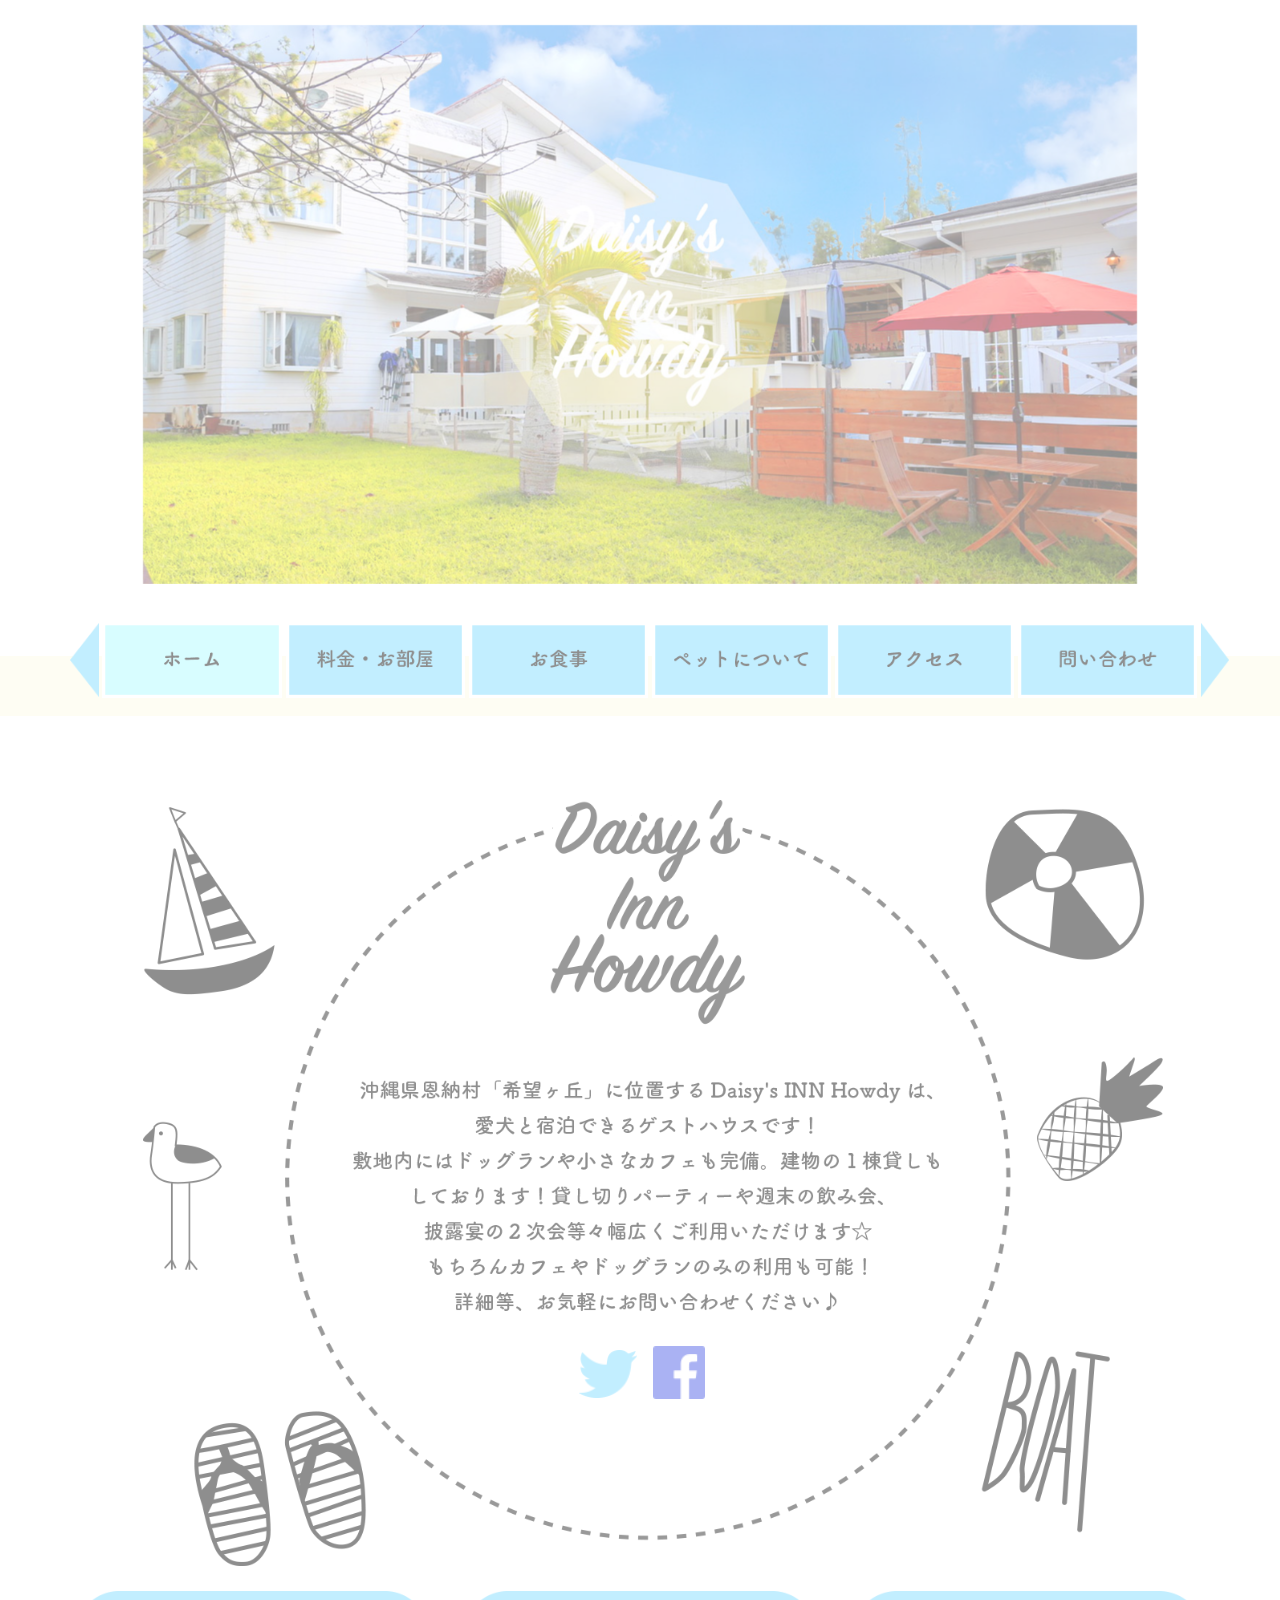
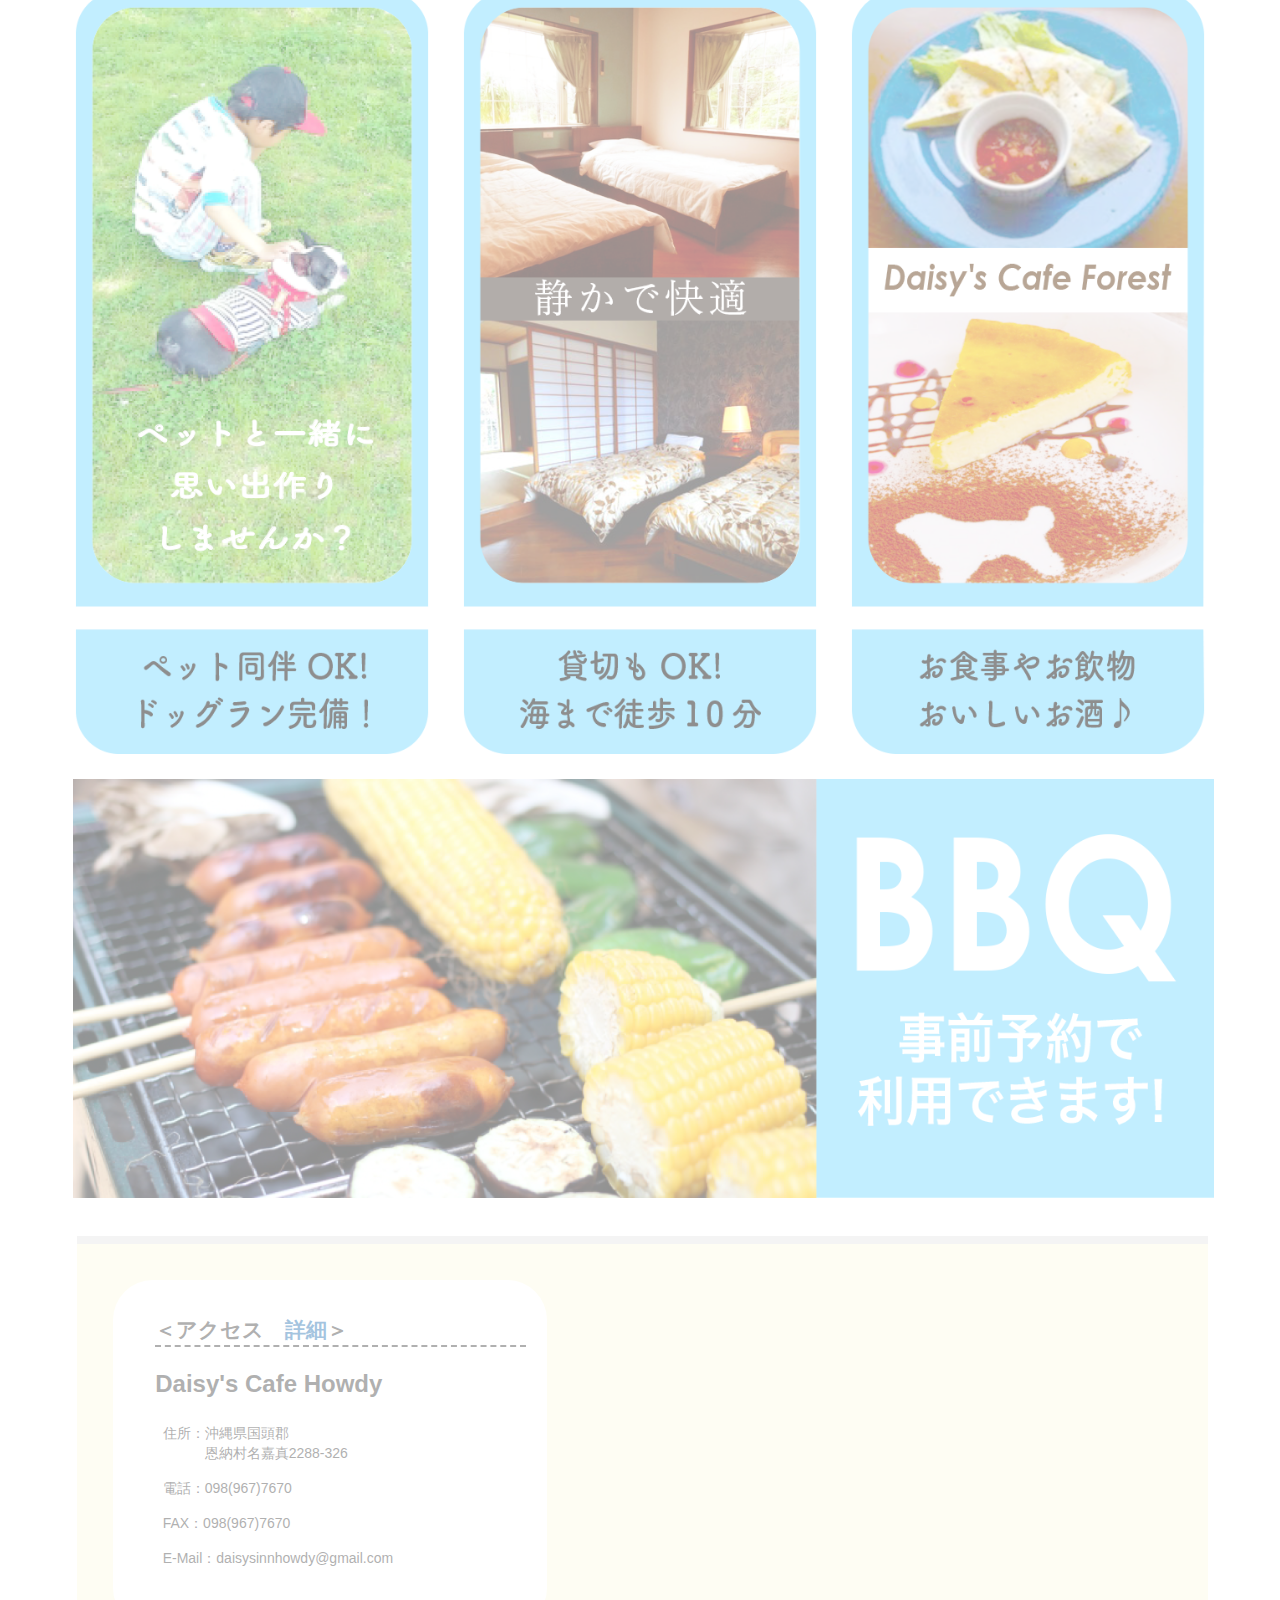
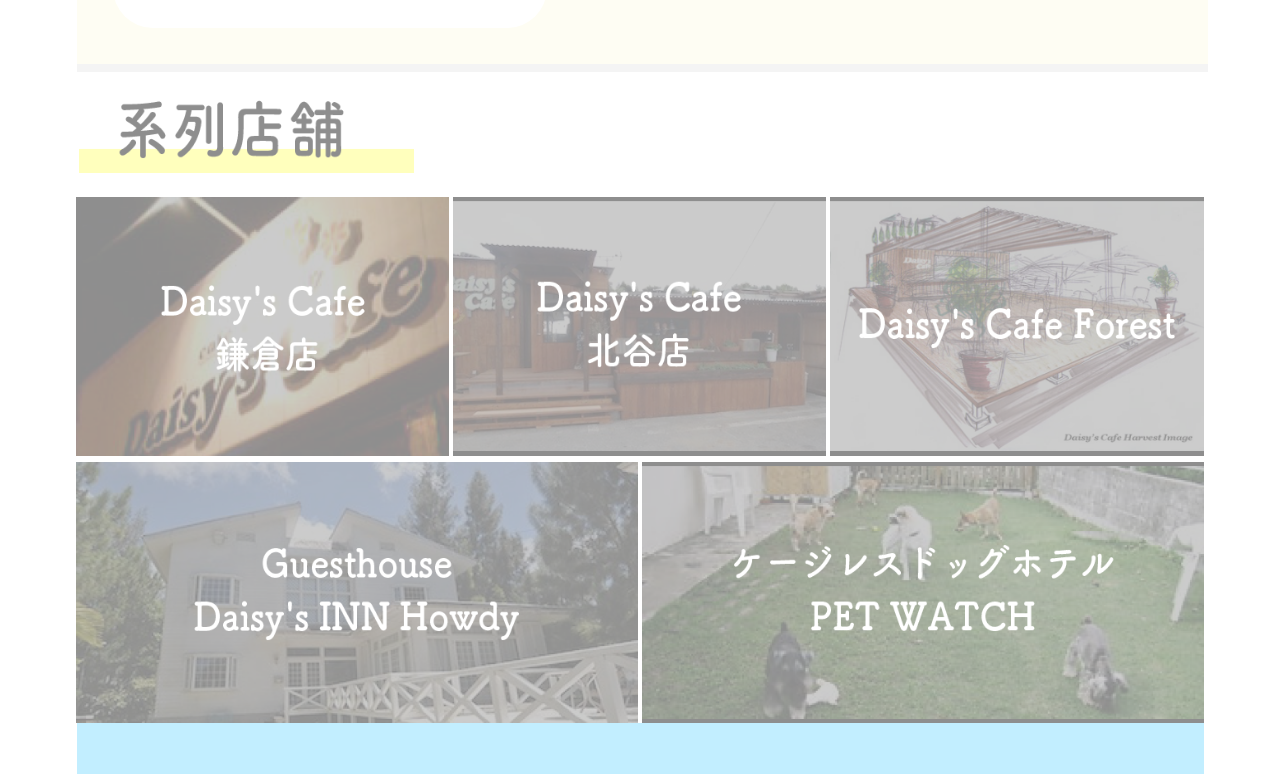
<file: index.html>
<!doctype html>
<html lang="ja">
<head>
<meta charset="UTF-8">
<meta name="keywords" content="宿泊,沖縄,ペット可,海まで１０分,ドッグラン,貸切,ゲストハウス,guesthouse">
<meta name="description" content="海でペットと思い出作り！海まで１０分！ドッグラン完備のペットと泊まれる！">
<meta http-equiv="X-UA-Compatible" content="IE=edge">
<meta name="viewport" content="width=device-width, initial-scale=1">
<meta name="robots" content="noindex,nofollow,noarchive">
<link href="css/style.css" rel="stylesheet">
<link href="css/sp.css" rel="stylesheet">
<link href="css/bootstrap.css" rel="stylesheet">
<title>Daisy's INN Howdy</title>
<!--IE対策-->
<script type="text/javascript" src="js/html5shiv.min.js"></script>
<script type="text/javascript" src="js/respond.min.js"></script>
<!--IE対策ー完ー-->
<script type="text/javascript" src="http://ajax.googleapis.com/ajax/libs/jquery/1.11.0/jquery.min.js"></script>
<script src="js/bootstrap.js"></script>

<!--ふわっと表示-->
<script>
$('head').append(
'<style type="text/css">body {display:none;}'
);
$(window).load(function() {
$('body').delay(600).fadeIn("slow");
});
</script>

<!--ドロワーメニュー-->
<script>
$(function(){
  $("#menu_sp").css("display","none");
  $("#menu-bt").on("click", function() {
    $("#menu_sp").slideToggle();
    $(this).toggleClass("active");
  });
});
</script>
<!--ドロワーメニュー(終)-->

<!--トップに戻る-->
<script>
$(document).ready(function() {
	var pagetop = $('.pagetop');
	$(window).scroll(function () {
	if ($(this).scrollTop() > 100) {
		pagetop.fadeIn();
		} else {
		pagetop.fadeOut();}});
	pagetop.click(function () {
	$('body, html').animate({ scrollTop: 0 }, 500);
	return false;
});
});
</script>
</head>

<body>
		<header>
		<!--スライドショー-->
			<div class="container-fluid fluid2"><!-- 全体を囲むコンテナ -->
			<div id="c1" class="carousel slide" data-ride="carousel">
				<!--<ol class="carousel-indicators">
					<li data-target="#c1" data-slide-to="0" class="active"></li>
					<li data-target="#c1" data-slide-to="2" class=></li>
					<li data-target="#c1" data-slide-to="3" class=></li>
					<li data-target="#c1" data-slide-to="4" class=></li>
					<li data-target="#c1" data-slide-to="5" class=></li>
				</ol>-->
			<div class="carousel-inner">
			<div class="item active"><img src="images/toppege1.jpg" alt="トップページ"></div> 
			<div class="item"><img src="images/toppege2.jpg" alt="食事"></div>
			<div class="item"><img src="images/toppege3.jpg" alt="海写真" /></div>
			<div class="item"><img src="images/toppege4.jpg" alt="ドックラン" /></div>
			<div class="item"><img src="images/toppege5.jpg" alt="夜の民宿" /></div>
			</div>
			</div>
			</div><!-- 全体を囲むコンテナ終わり-->
			
			<div class="menu">
				<div class="hako">
						<span class="m"><img src="images/menu_left.png" alt="左端"></span>
						<a href="index.html"><img src="images/menu_home_blue.png" alt="メニューホーム"></a>
						<a href="room.html"><img src="images/menu_room.png" alt="メニュー部屋" ></a>
						<a href="food.html"><img src="images/menu_food.png" alt="メニュー食事"></a>
						<a href="pet.html"><img src="images/menu_pet.png" alt="メニューペット"></a>
						<a href="access.html"><img src="images/menu_access.png" alt="メニューアクセス"></a>
						<a href="otoiawase.html"><img src="images/menu_toiawase.png" alt="メニューお問合わせ"></a>
						<span class="m"><img src="images/menu_right.png" alt="右端"></span>
				</div>
			</div>
			<div class="box_menu"></div>
			
			<!--レスポンシブデザイン-->
	<div class="sp_menu_all">
		<div id="menu-bt">
			<img src="images/sp_img/menu_sp.png">
		</div>

		<nav id="menu_sp">
			<ul>
			<li><a href="index.html"><img src="images/sp_img/sp_home.png"></a></li>
			<li><a href="room.html"><img src="images/sp_img/sp_room.png"></a></li>
			<li><a href="food.html"><img src="images/sp_img/sp_food.png"></a></li>
			<li><a href="pet.html"><img src="images/sp_img/sp_pet.png"></a></li>
			<li><a href="access.html"><img src="images/sp_img/sp_accsse.png"></a></li>
			<li><a href="otoiawase.html"><img src="images/sp_img/sp_toiawase.png"></a></li>
			</ul>
		</nav>
	</div>
	<p class="pagetop"><a href="#wrap"><img src="images/sp_img/top_sp.png"></a></p>
		</header>

		<main>
			<!--ホテルの説明-->
			<div class="dih_explain"><img src="images/d_i_h.png" alt="説明">
			<div class="sns">
			<a href="https://twitter.com/intent/tweet?hashtags=Daisy'sINNHowdy" onClick="window.open(encodeURI(decodeURI(this.href)), 'tweetwindow', 'width=650, height=470, personalbar=0, toolbar=0, scrollbars=1, sizable=1'); return false;" rel="nofollow"><img src="images/twitter.png" alt="twitter" class="twitter"></a>
			
			<a href="https://www.facebook.com/DaisysINNHowdy"><img src="images/facebook.png" alt="facebook" class="facebook"></a>
			</div>
			</div>
            <!--レスポンシブデザイン-->
            <div class=sp_explain>
                <div class=sp_logo><img src="images/dih_logo.png" alt="ロゴ"></div>
                <div class="sp_setumei">
                    <p>沖縄県恩納村「希望ヶ丘」に位置する<br>Daisy's INN Howdyは、
                    <br>愛犬と宿泊できるゲストハウスです！</p>
                    <p>敷地内にはドッグランや小さなカフェも完備。</p>
                    <p>建物の１棟貸しもしております！</p>
                    <p>貸し切りパーティーや週末の飲み会、披露宴の<br>２次会等々幅広くご利用いただけます&#9734;</p>
                    <p>もちろんカフェやドッグランのみの利用も可能！</p>
                    <p>詳細等、お気軽にお問い合わせください&#9834;</p>
                    <div class="sns">
                        <a href="https://twitter.com/intent/tweet?hashtags=Daisy'sINNHowdy" onClick="window.open(encodeURI(decodeURI(this.href)), 'tweetwindow', 'width=650, height=470, personalbar=0, toolbar=0, scrollbars=1, sizable=1'); return false;" rel="nofollow"><img src="images/twitter.png" alt="twitter" class="twitter"></a>

                        <a href="https://www.facebook.com/DaisysINNHowdy"><img src="images/facebook.png" alt="facebook" class="facebook"></a>
                     </div>
                </div>
            </div>
            
			<!--三つのキーワード-->
			<div class="threeword">
				<a href="pet.html"><img src="images/li_pet.png"></a>
				<a href="room.html"><img src="images/li_room.png"></a>
				<a href="food.html"><img src="images/li_food.png"></a>
			</div><!--threeword終わり-->
			
			<!--BBQのバナー-->
			<div class="bbq">
				<img src="images/bbq.png" alt="BBQバナー">
			</div>
			<!--BBQのバナー終わり-->

			<div class="top_access">
				<div id="access_box">
					<div id="moji">
					<h2>＜アクセス　<a href="">詳細</a>＞</h2>
					<h3>Daisy's Cafe Howdy</h3>
						<p>住所：沖縄県国頭郡<br>　　　恩納村名嘉真2288-326</p>
						<p>電話：098(967)7670</p>
						<p>FAX：098(967)7670</p>
						<p>E-Mail：daisysinnhowdy@gmail.com</p>
					</div>
					<div id="map">
					<iframe src="https://www.google.com/maps/embed?pb=!1m14!1m8!1m3!1d3569.951601271015!2d127.9246973!3d26.521681!3m2!1i1024!2i768!4f13.1!3m3!1m2!1s0x34e501afea0de7cb%3A0x4f39064162a7078b!2sDaisy&#39;s+INN+howdy!5e0!3m2!1sja!2sjp!4v1498294691070" width="100%" height="300" frameborder="0" style="border:0" allowfullscreen></iframe>
					</div>
				</div>
			</div><!--top_access-->
			<div class="keirestu">
				<img src="images/keirwtu_top.png" alt="系列top">
				<div id="keiretu_no1">
					<a href="http://daisys.jugem.cc/"><img src="images/k_cafe_kama.png" alt="鎌倉"></a>
					<a href="https://ja-jp.facebook.com/daisyscafeokinawa"><img src="images/k_cafe_kita.png" alt="北谷"></a>
					<a href=""><img src="images/k_forest.png" alt="フォレスト"></a>
				</div>
				<div id="keiretsu_no2">
					<a href="https://www.facebook.com/DaisysINNHowdy"><img src="images/k_gesthouse.png" alt="ゲストハウス"></a>
					<a href="https://www.facebook.com/petservice.okinawa"><img src="images/k_pet_watch.png" alt="ペットウォッチ"></a>
				</div>
			</div>
		</main>
		<footer>
		</footer>
</body>
</html>
</file>
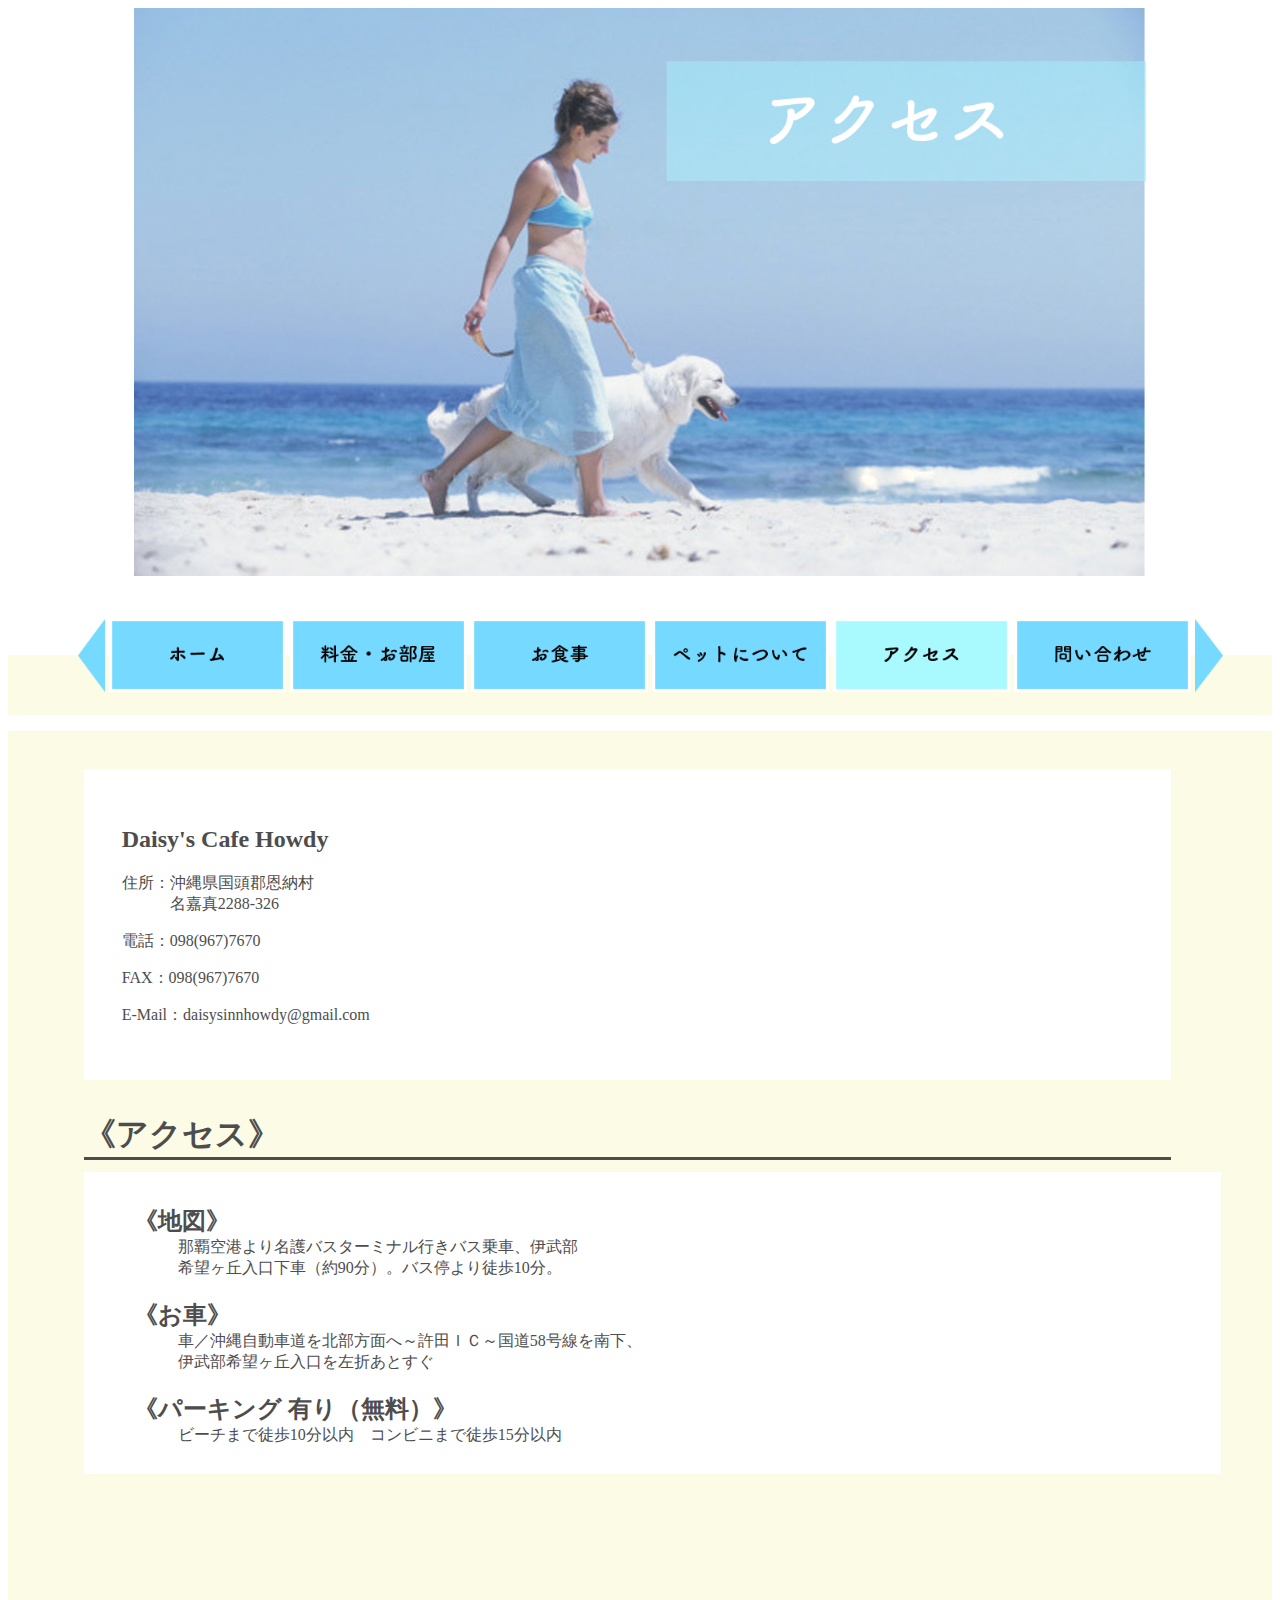
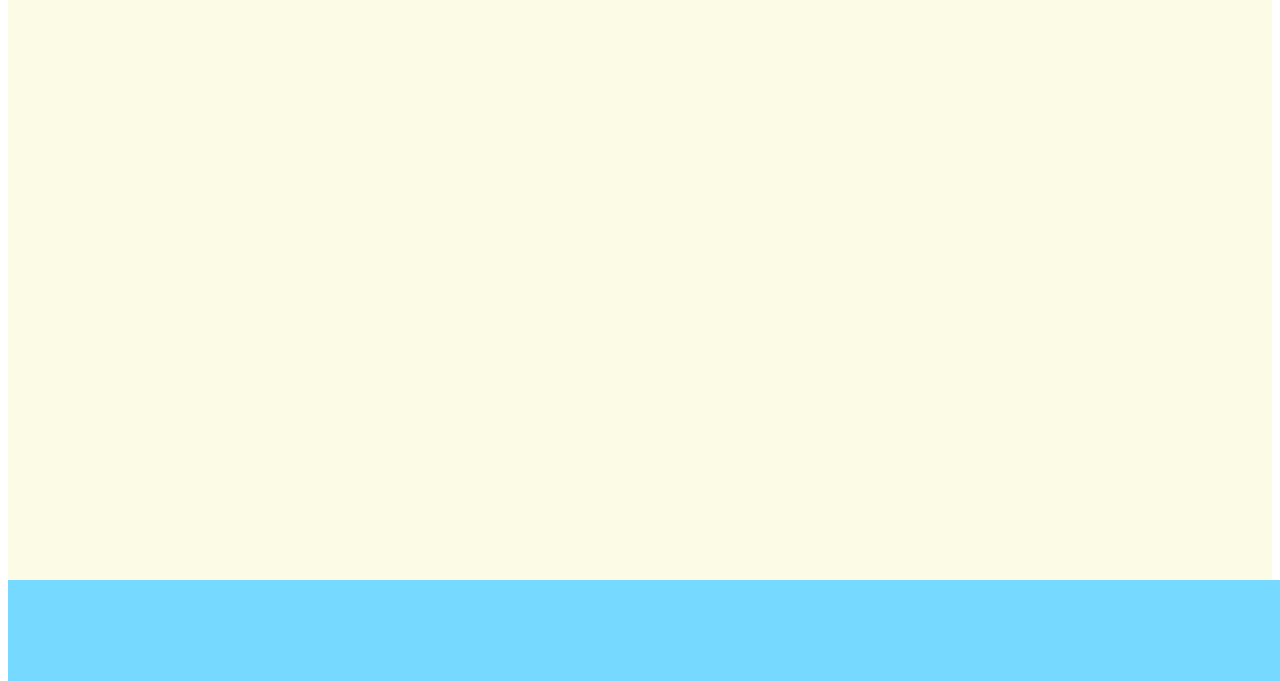
<file: access.html>
<!doctype html>
<html lang="ja">
<head>
<meta charset="UTF-8">
<meta name="keywords" content="宿泊,沖縄,ペット可,海まで１０分,ドッグラン,貸切,ゲストハウス,guesthouse">
<meta name="description" content="海でペットと思い出作り！海まで１０分！ドッグラン完備のペットと泊まれる！">
<meta http-equiv="X-UA-Compatible" content="IE=edge">
<meta name="robots" content="noindex,nofollow,noarchive">
<meta name="viewport" content="width=device-width,initial-scale=1">
<link href="css/font-awesome.min.css" rel="stylesheet">
<link rel="stylesheet" href="css/style_access.css">
<link rel="stylesheet" href="css/sp_access.css">
<title>Daisy's INN Howdy-アクセス-</title>
<!--IE対策-->
<script type="text/javascript" src="js/html5shiv.min.js"></script>
<script type="text/javascript" src="js/respond.min.js"></script>
<!--IE対策ー完ー-->
<script type="text/javascript" src="http://ajax.googleapis.com/ajax/libs/jquery/1.11.2/jquery.min.js">
</script>

<!--ドロワーメニュー-->
<script>
$(function(){
  $("#menu_sp").css("display","none");
  $("#menu-bt").on("click", function() {
    $("#menu_sp").slideToggle();
    $(this).toggleClass("active");
  });
});
</script>
<!--ドロワーメニュー(終)-->

<!--トップに戻る-->
<script>
$(document).ready(function() {
	var pagetop = $('.pagetop');
	$(window).scroll(function () {
	if ($(this).scrollTop() > 100) {
		pagetop.fadeIn();
		} else {
		pagetop.fadeOut();}});
	pagetop.click(function () {
	$('body, html').animate({ scrollTop: 0 }, 500);
	return false;
});
});
</script>
<!--トップに戻る-->
</head>

<body>
		<header>
		<div id="top_img">
		<img src="images/top_access.png" alt="アクセス">
		</div>
		<div class="menu">
				<div class="hako">
						<span class="m"><img src="images/menu_left.png" alt="左端"></span>
						<a href="index.html"><img src="images/menu_home.png" alt="メニューホーム"></a>
						<a href="room.html"><img src="images/menu_room.png" class="hover" alt="メニュー部屋" ></a>
						<a href="food.html"><img src="images/menu_food.png" class="hover" alt="メニュー食事"></a>
						<a href="pet.html"><img src="images/menu_pet.png" class="hover" alt="メニューペット"></a>
						<a href="access.html"><img src="images/menu_access_bule.png" class="hover" alt="メニューアクセス"></a>
						<a href="otoiawase.html"><img src="images/menu_toiawase.png" class="hover" alt="メニューお問合わせ"></a>
						<span class="m"><img src="images/menu_right.png" class="hover" alt="右端"></span>
				</div>
			</div>
			<div class="box_menu"></div>

<!--レスポンシブデザイン-->
		<div class="sp_menu_all">
		<div id="menu-bt">
			<img src="images/sp_img/menu_sp.png">
		</div>
			<nav id="menu_sp">
			<ul>
			<li><a href="index.html"><img src="images/sp_img/sp_home.png"></a></li>
			<li><a href="room.html"><img src="images/sp_img/sp_room.png"></a></li>
			<li><a href="food.html"><img src="images/sp_img/sp_food.png"></a></li>
			<li><a href="pet.html"><img src="images/sp_img/sp_pet.png"></a></li>
			<li><a href="access.html"><img src="images/sp_img/sp_accsse.png"></a></li>
			<li><a href="otoiawase.html"><img src="images/sp_img/sp_toiawase.png"></a></li>
			</ul>
		</nav>
	</div>
	<p class="pagetop"><a href="#wrap"><img src="images/sp_img/top_sp.png"></a></p>
		</header>
		
		<main>
			<div class="accses_naiyo">
				<h2>Daisy's Cafe Howdy</h2>
				<p>住所：沖縄県国頭郡恩納村<br>　　　名嘉真2288-326</p>
				<p>電話：098(967)7670</p>
				<p>FAX：098(967)7670</p>
				<p>E-Mail：daisysinnhowdy@gmail.com</p>
			</div>
			
			<div class="accses_title">
				<h1>《アクセス》</h1>
			</div>
			
			<div class="accses_howto">
			<div class="accses_chizu1">
				<h2>《地図》</h2>
				<p>那覇空港より名護バスターミナル行きバス乗車、伊武部<br>希望ヶ丘入口下車（約90分）。バス停より徒歩10分。</p>
			</div>
			<div class="accses_chizu1">
				<h2>《お車》</h2>
				<p>車／沖縄自動車道を北部方面へ～許田ＩＣ～国道58号線を南下、<br>伊武部希望ヶ丘入口を左折あとすぐ</p>
			</div>
			<div class="accses_chizu1">
				<h2>《パーキング	有り（無料）》</h2>
				<p>ビーチまで徒歩10分以内　コンビニまで徒歩15分以内</p>
			</div>
			</div><!--accses_howto-->
			
			<div class="google">
				<iframe src="https://www.google.com/maps/embed?pb=!1m14!1m8!1m3!1d7139.856248815816!2d127.923682!3d26.522436!3m2!1i1024!2i768!4f13.1!3m3!1m2!1s0x34e501afea0de7cb%3A0x4f39064162a7078b!2sDaisy&#39;s+INN+howdy!5e0!3m2!1sja!2sjp!4v1498800604497" width="100%" height="600" frameborder="0" style="border:0" allowfullscreen></iframe>
			</div>
			<div class="google_sp">
				<iframe src="https://www.google.com/maps/embed?pb=!1m14!1m8!1m3!1d7139.856248815816!2d127.923682!3d26.522436!3m2!1i1024!2i768!4f13.1!3m3!1m2!1s0x34e501afea0de7cb%3A0x4f39064162a7078b!2sDaisy&#39;s+INN+howdy!5e0!3m2!1sja!2sjp!4v1498800604497" width="90%" height="250" frameborder="0" style="border:0" allowfullscreen></iframe>
			</div>

		</main>
		
		<footer>
		</footer>
</body>
</html>
</file>
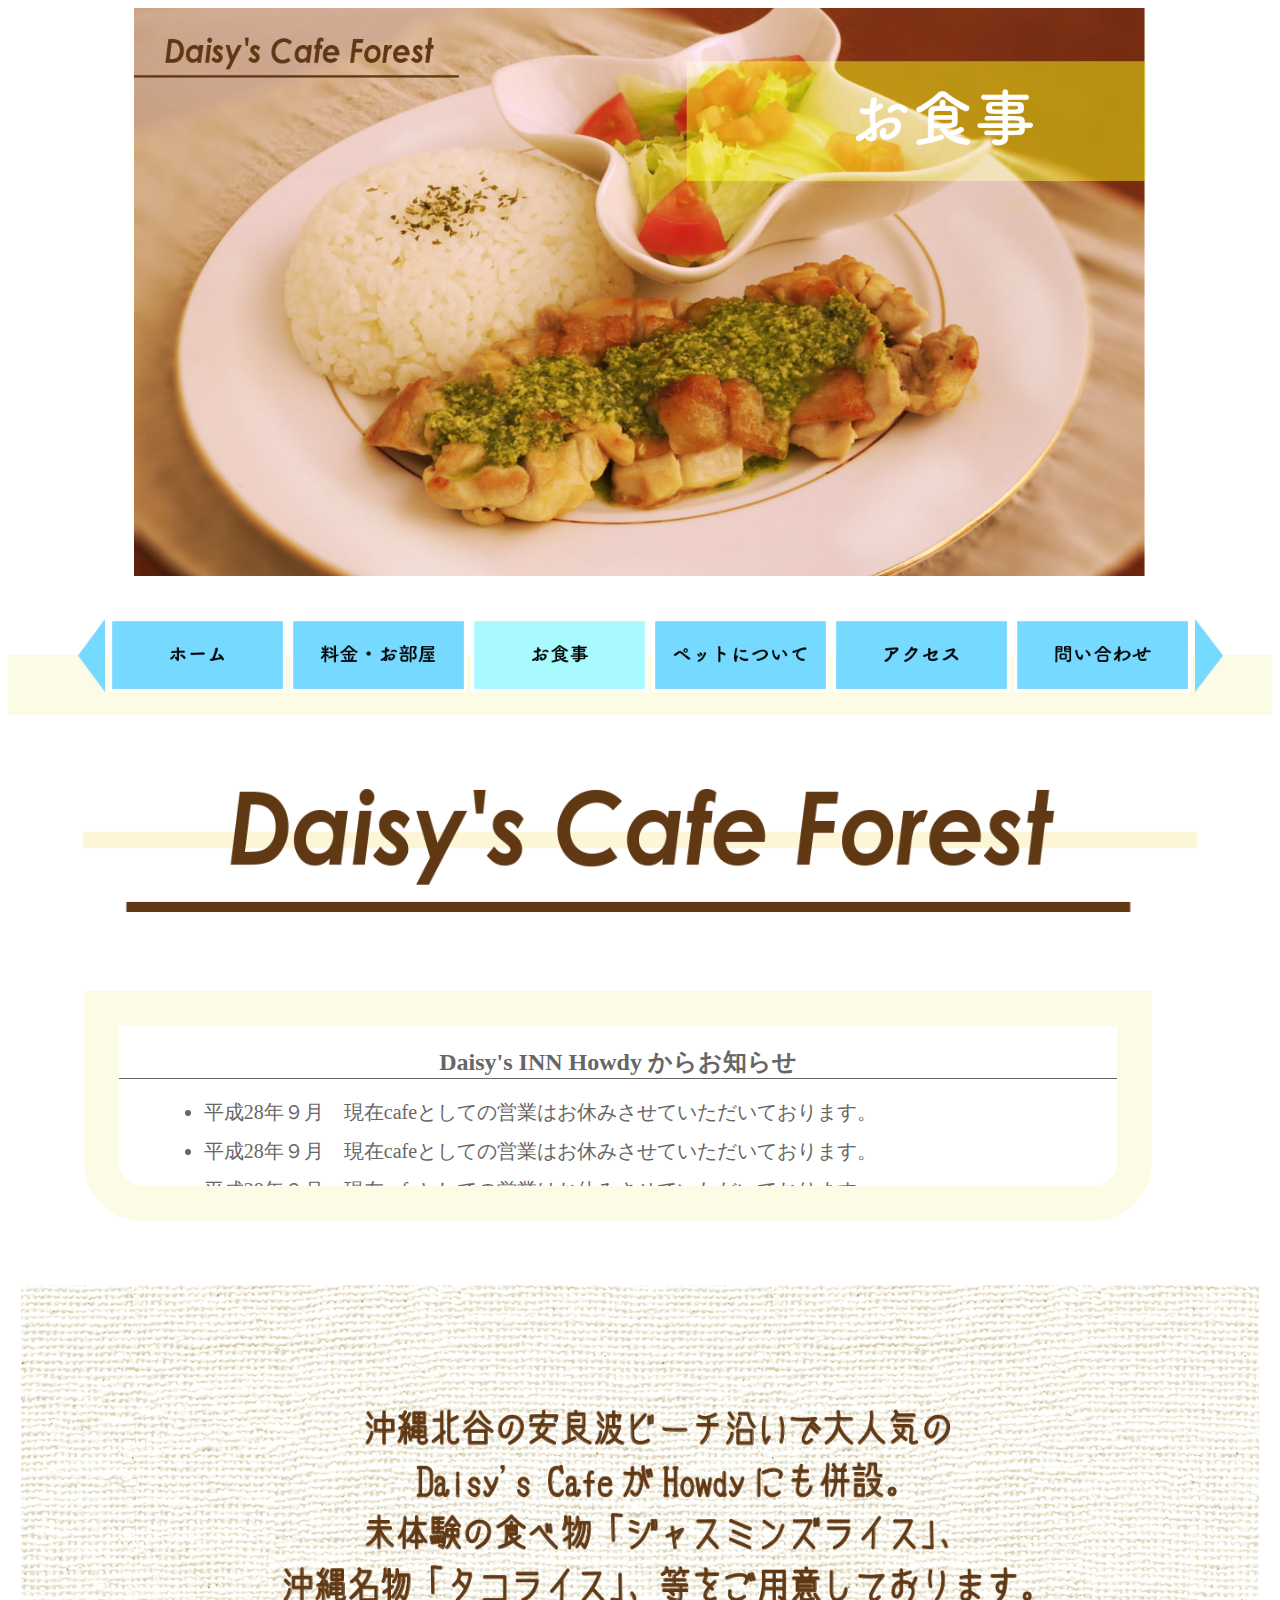
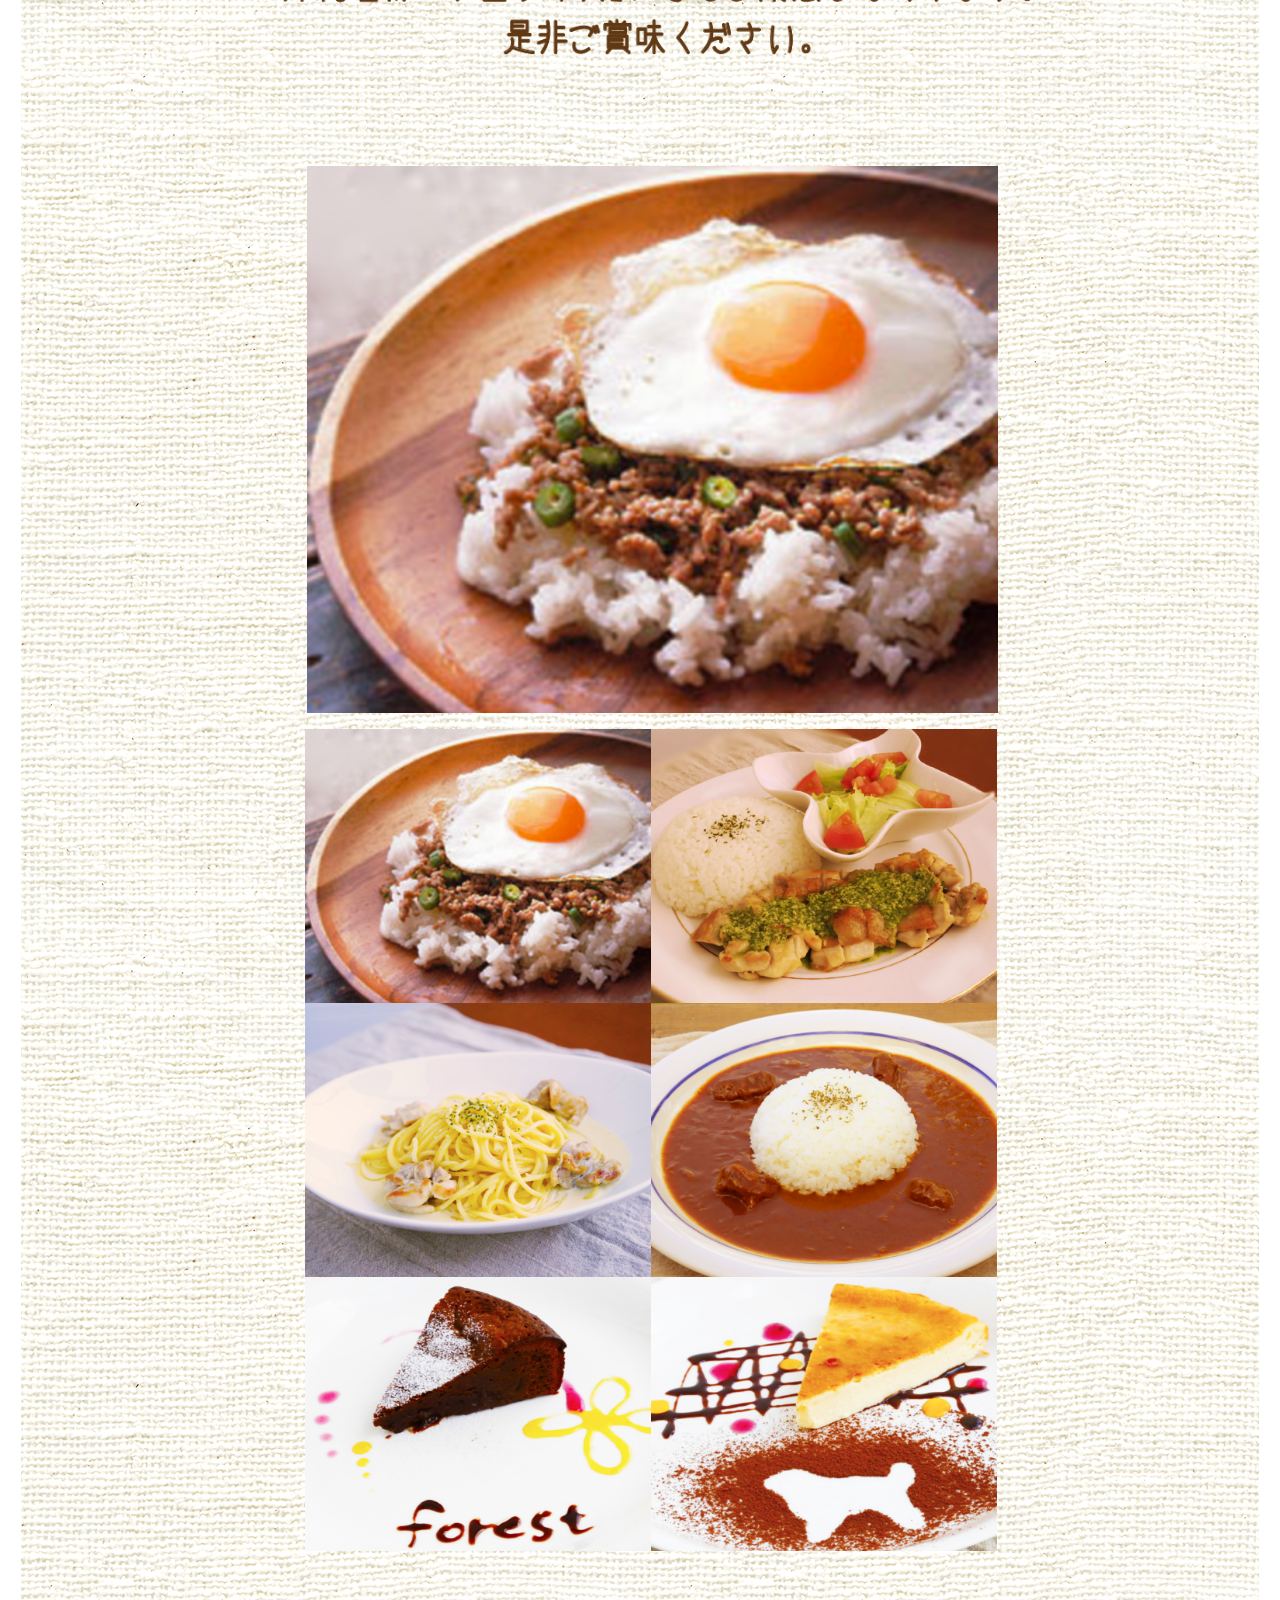
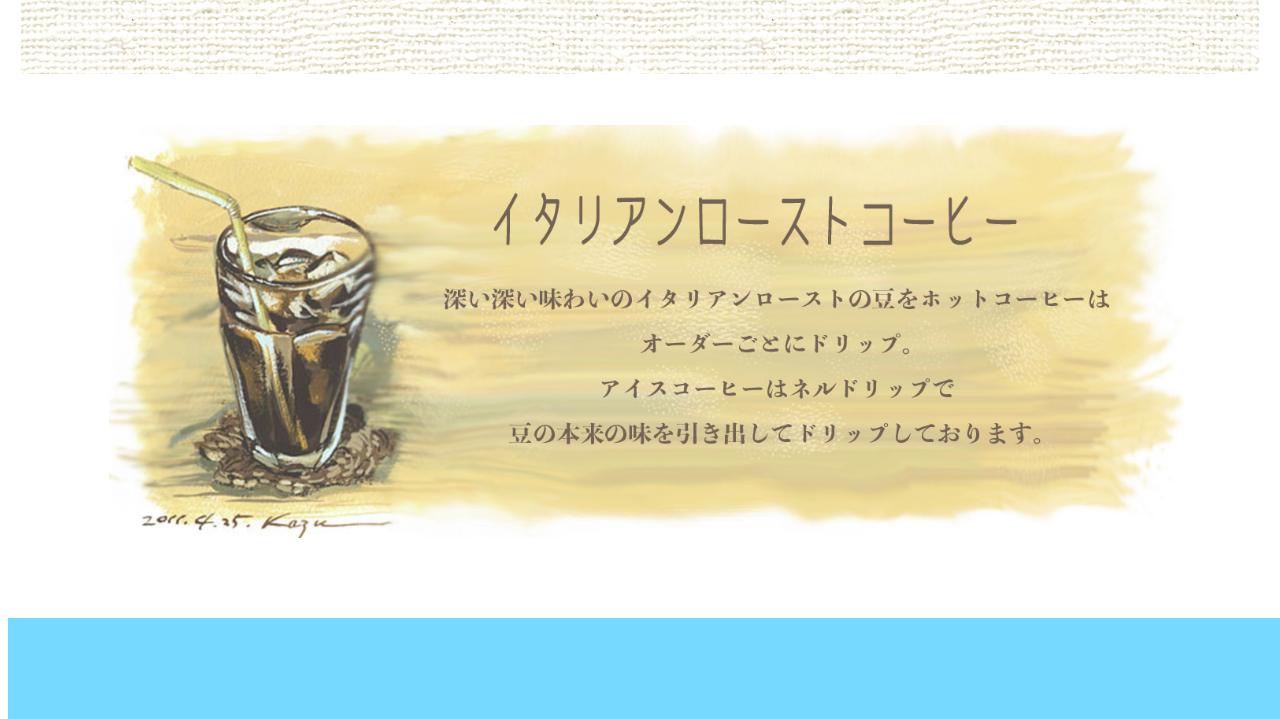
<file: food.html>
<!doctype html>
<html lang="ja">
<head>
<meta charset="UTF-8">
<meta name="keywords" content="宿泊,沖縄,ペット可,海まで１０分,ドッグラン,貸切,ゲストハウス,guesthouse">
<meta name="description" content="海でペットと思い出作り！海まで１０分！ドッグラン完備のペットと泊まれる！">
<meta http-equiv="X-UA-Compatible" content="IE=edge">
<meta name="robots" content="noindex,nofollow,noarchive">
<link href="css/font-awesome.min.css" rel="stylesheet">
<link rel="stylesheet" href="css/style_food.css">
<link rel="stylesheet" href="css/sp_food.css">
<meta name="viewport" content="width=device-width,initial-scale=1">
<title>Daisy's INN Howdy-食事-</title>
<!--IE対策-->
<script type="text/javascript" src="js/html5shiv.min.js"></script>
<script type="text/javascript" src="js/respond.min.js"></script>
<!--IE対策ー完ー-->
<script type="text/javascript" src="http://ajax.googleapis.com/ajax/libs/jquery/1.11.2/jquery.min.js">
</script>
<script type="text/javascript" src="js/gallery.js"></script> 
<script src="js/gallery.js"></script>
<!--ドロワーメニュー-->
<script>
$(function(){
  $("#menu_sp").css("display","none");
  $("#menu-bt").on("click", function() {
    $("#menu_sp").slideToggle();
    $(this).toggleClass("active");
  });
});
</script>
<!--ドロワーメニュー(終)-->

<!--トップに戻る-->
<script>
$(document).ready(function() {
	var pagetop = $('.pagetop');
	$(window).scroll(function () {
	if ($(this).scrollTop() > 100) {
		pagetop.fadeIn();
		} else {
		pagetop.fadeOut();}});
	pagetop.click(function () {
	$('body, html').animate({ scrollTop: 0 }, 500);
	return false;
});
});
</script>
<!--トップに戻る-->
</head>

<body>
		<header>
			<div id="top_img">
			<img src="images/food_top.png" alt="食事トップ画像">
			</div>
			<div class="menu">
				<div class="hako">
						<span class="m"><img src="images/menu_left.png" alt="左端"></span>
						<a href="index.html"><img src="images/menu_home.png" alt="メニューホーム"></a>
						<a href="room.html"><img src="images/menu_room.png" class="hover" alt="メニュー部屋" ></a>
						<a href="food.html"><img src="images/menu_food_bule.png" class="hover" alt="メニュー食事"></a>
						<a href="pet.html"><img src="images/menu_pet.png" class="hover" alt="メニューペット"></a>
						<a href="access.html"><img src="images/menu_access.png" class="hover" alt="メニューアクセス"></a>
						<a href="otoiawase.html"><img src="images/menu_toiawase.png" class="hover" alt="メニューお問合わせ"></a>
						<span class="m"><img src="images/menu_right.png" class="hover" alt="右端"></span>
				</div>
			<div class="box_menu"></div>
			</div>
				<!--レスポンシブデザイン-->
			<div class="sp_menu_all">
				<div id="menu-bt">
					<img src="images/sp_img/menu_sp.png">
				</div>

				<nav id="menu_sp">
					<ul>
					<li><a href="index.html"><img src="images/sp_img/sp_home.png"></a></li>
					<li><a href="room.html"><img src="images/sp_img/sp_room.png"></a></li>
					<li><a href="food.html"><img src="images/sp_img/sp_food.png"></a></li>
					<li><a href="pet.html"><img src="images/sp_img/sp_pet.png"></a></li>
					<li><a href="access.html"><img src="images/sp_img/sp_accsse.png"></a></li>
					<li><a href="otoiawase.html"><img src="images/sp_img/sp_toiawase.png"></a></li>
					</ul>
				</nav>
			</div>
			<p class="pagetop"><a href="#wrap"><img src="images/sp_img/top_sp.png"></a></p>
		</header>
		
		<main>
			<div id="title">
				<img src="images/food_title.png" alt="食事タイトル">
			</div>
			<div class="infobox">
			<h2>Daisy's INN Howdy からお知らせ</h2>
			<ul>
				<li>平成28年９月　現在cafeとしての営業はお休みさせていただいております。</li>
				<li>平成28年９月　現在cafeとしての営業はお休みさせていただいております。</li>
				<li>平成28年９月　現在cafeとしての営業はお休みさせていただいております。</li>
			</ul>
			</div>
			
			<div class="food_naiyo">
				<div class="food_setsumei">
					<img src="images/food_setumei.png" alt="説明">
				</div>
				<div id="food_img">
					<div class="mod_gallery_photo gallery">
					<img src="images/tacorice.png" alt="orange">
					<!-- mod_gallery_photo_end --></div>
					<div class="mod_gallery">
					<div class="mod_gallery_navi">
					<ul class="ex_clearfix">

					<li><a class="gallery" href="images/chikin.png"><img src="images/chikin.png"></a></li>
					<li><a class="gallery" href="images/tacorice.png"><img src="images/tacorice.png"></a></li>
					<li><a class="gallery" href="images/curry.png"><img src="images/curry.png"></a></li>
					<li><a class="gallery" href="images/pasta.png"><img src="images/pasta.png"></a></li>
					<li><a class="gallery" href="images/cake2.png"><img src="images/cake2.png"></a></li>
					<li><a class="gallery" href="images/cake1.png"><img src="images/cake1.png"></a></li>
					</ul>
					<!-- mod_gallery_navi_end --></div>
					<!--mod_gallery_end--></div>
					</div><!--#food_naiyo-->
			</div>
			<div class="coffee">
				<img src="images/coffee.jpg" alt="コーヒー">
			</div>
		</main>
		
		<footer>
		</footer>
</body>
</html>
</file>
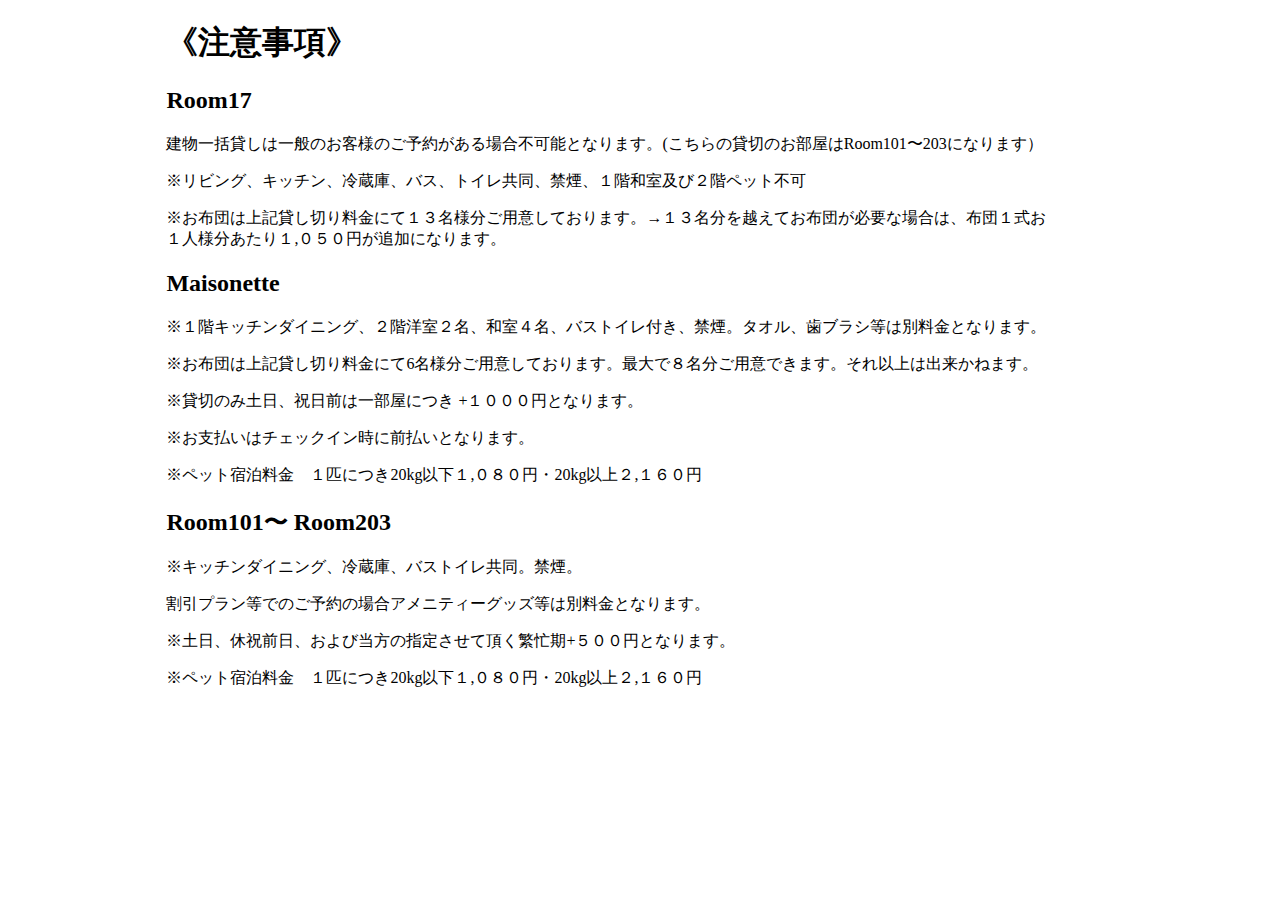
<file: ie_7.html>
<!doctype html>
<html lang="ja">
<head>
<meta charset="UTF-8">
<link href="css/ei_7.css" rel="stylesheet">
<meta name="robots" content="noindex,nofollow,noarchive">
</head>

<body>
	<h1>《注意事項》</h1>

	<h2>Room17</h2>
	<p>建物一括貸しは一般のお客様のご予約がある場合不可能となります。(こちらの貸切のお部屋はRoom101〜203になります）</p>
	<p>※リビング、キッチン、冷蔵庫、バス、トイレ共同、禁煙、１階和室及び２階ペット不可</p>
	<p>※お布団は上記貸し切り料金にて１３名様分ご用意しております。→１３名分を越えてお布団が必要な場合は、布団１式お１人様分あたり１,０５０円が追加になります。</p>

	<h2>Maisonette</h2>
	<p>※１階キッチンダイニング、２階洋室２名、和室４名、バストイレ付き、禁煙。タオル、歯ブラシ等は別料金となります。</p>
	<p>※お布団は上記貸し切り料金にて6名様分ご用意しております。最大で８名分ご用意できます。それ以上は出来かねます。</p>
	<p>※貸切のみ土日、祝日前は一部屋につき +１０００円となります。</p>
	<p>※お支払いはチェックイン時に前払いとなります。</p>
	<p>※ペット宿泊料金　１匹につき20kg以下１,０８０円・20kg以上２,１６０円</p>		

	<h2>Room101〜 Room203</h2>
	<p>※キッチンダイニング、冷蔵庫、バストイレ共同。禁煙。</p>
	<p>割引プラン等でのご予約の場合アメニティーグッズ等は別料金となります。</p>
	<p>※土日、休祝前日、および当方の指定させて頂く繁忙期+５００円となります。</p>
	<p>※ペット宿泊料金　１匹につき20kg以下１,０８０円・20kg以上２,１６０円</p>
</body>
</html>
</file>
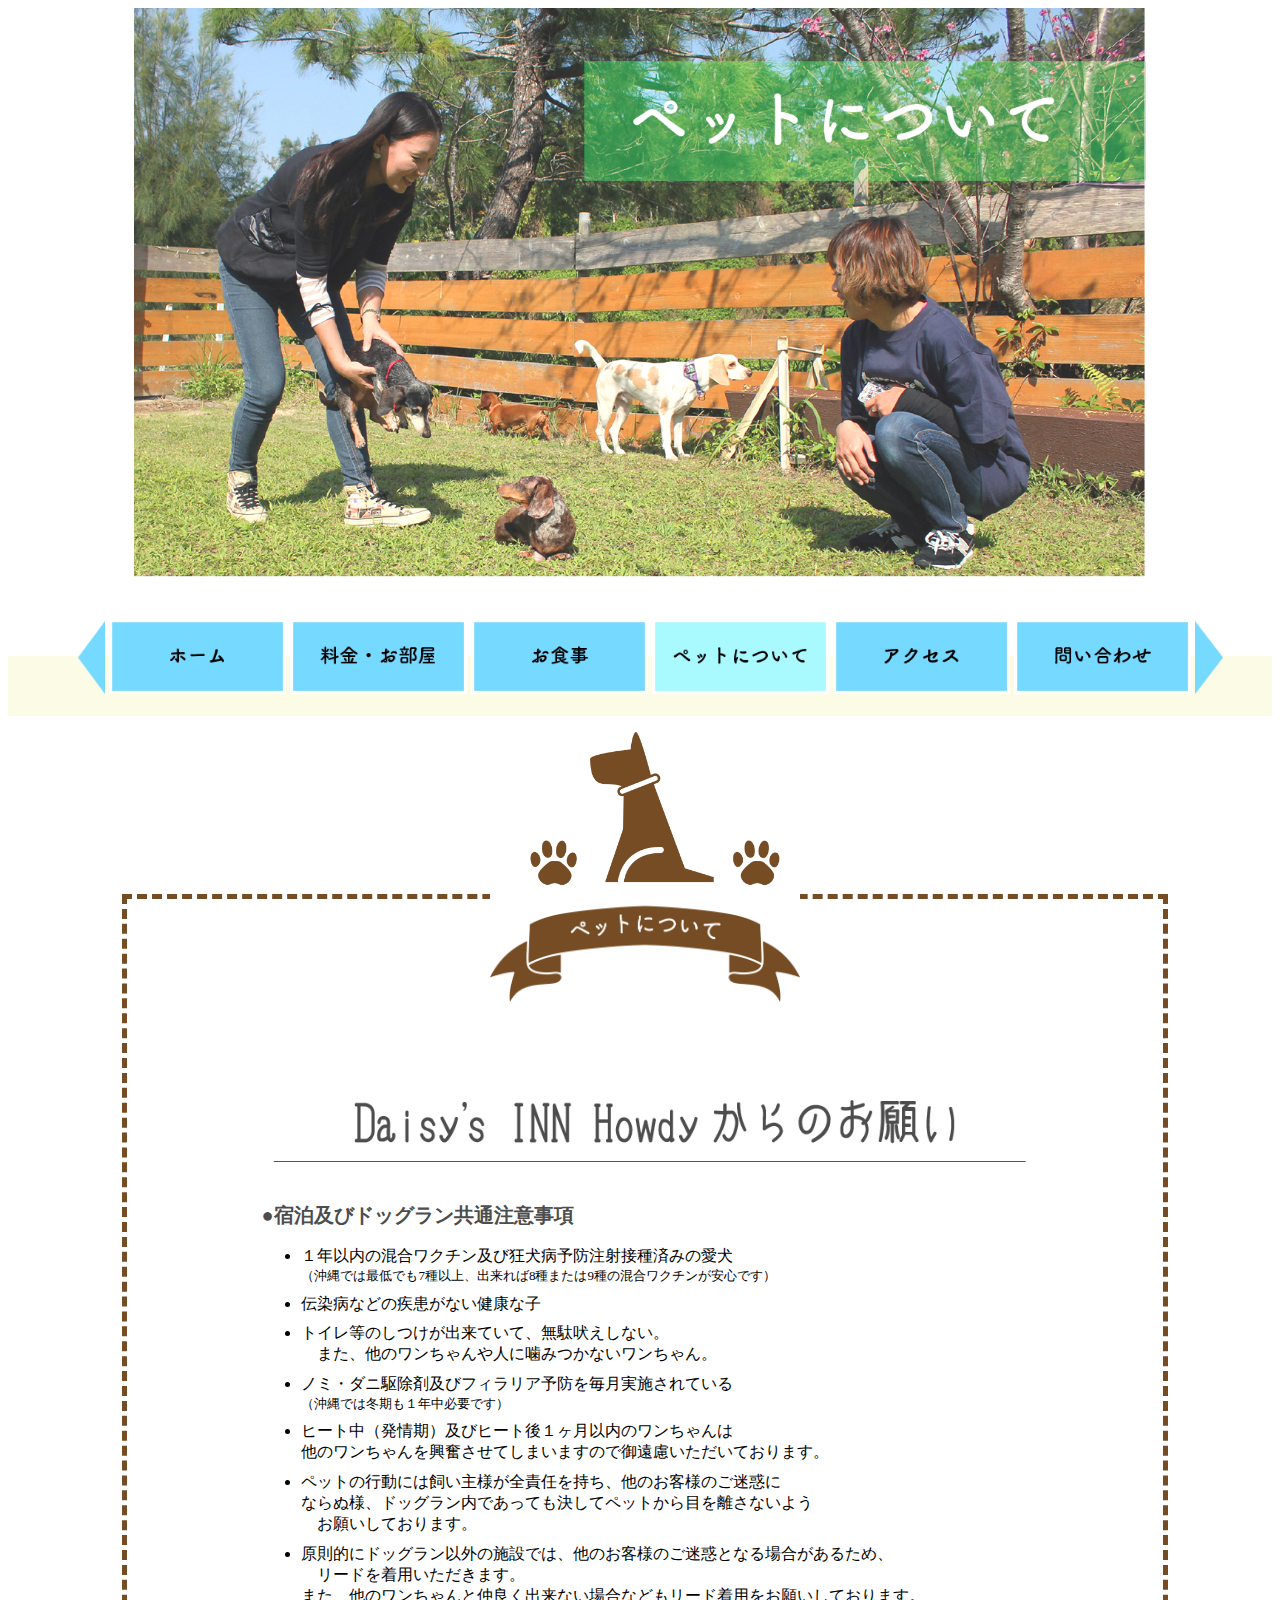
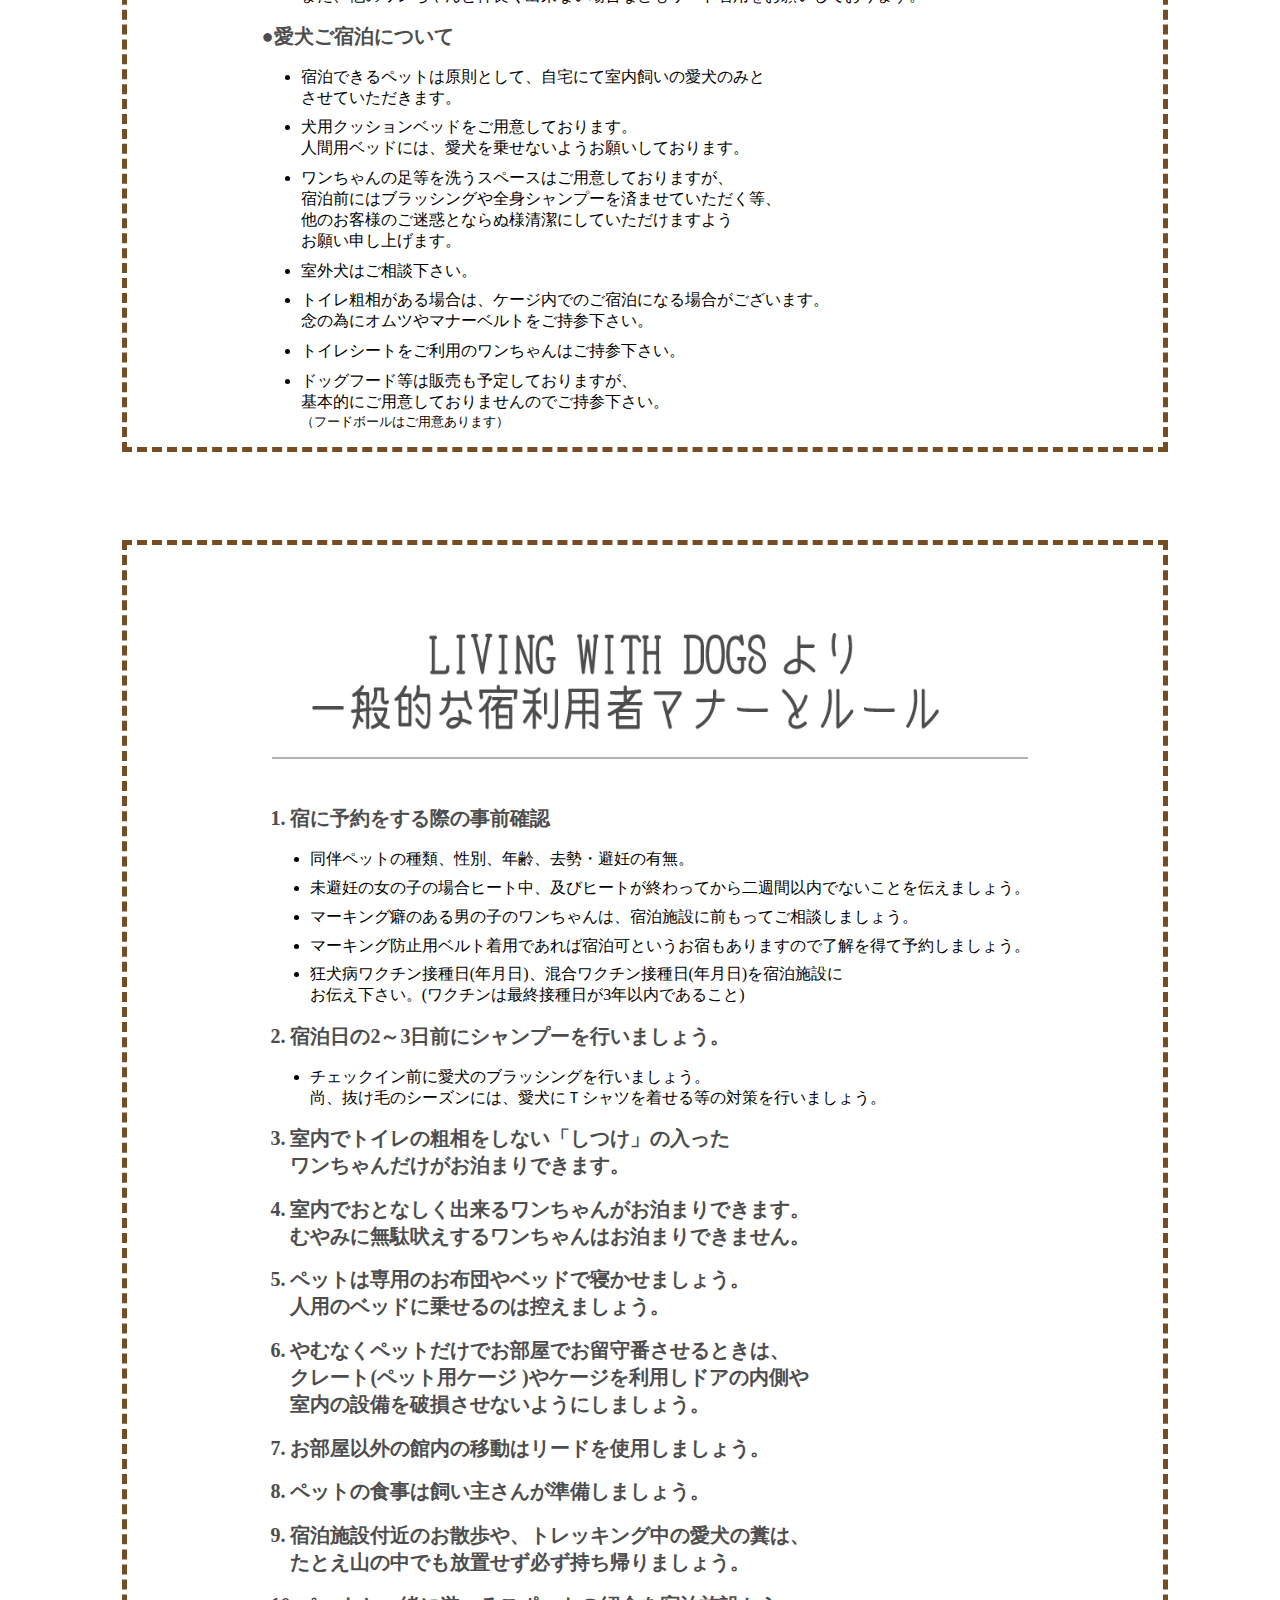
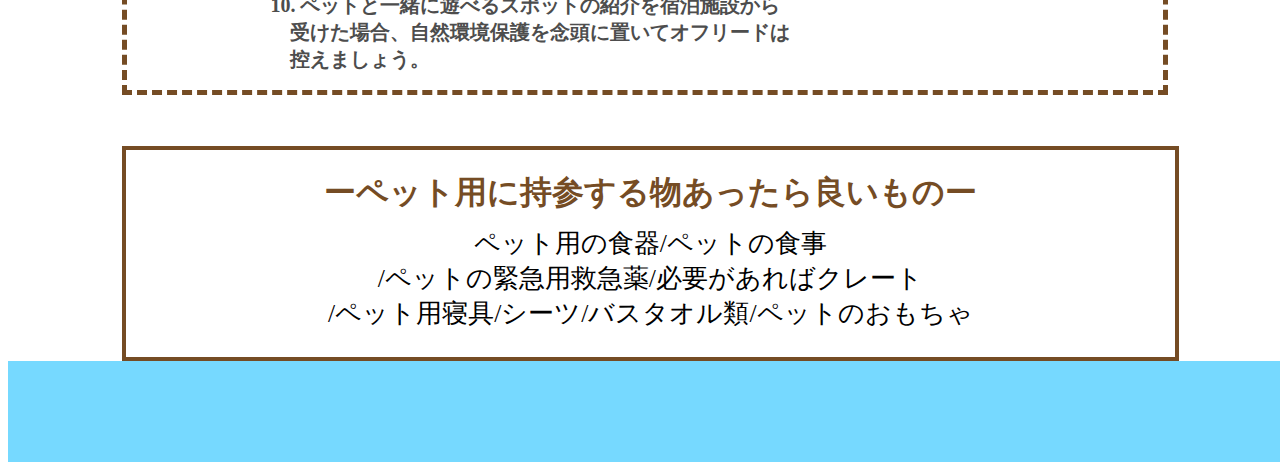
<file: pet.html>
<!doctype html>
<html lang="ja">
<head>
<meta charset="UTF-8">
<meta name="keywords" content="宿泊,沖縄,ペット可,海まで１０分,ドッグラン,貸切,ゲストハウス,guesthouse">
<meta name="description" content="海でペットと思い出作り！海まで１０分！ドッグラン完備のペットと泊まれる！">
<meta http-equiv="X-UA-Compatible" content="IE=edge">
<meta name="robots" content="noindex,nofollow,noarchive">
<meta name="viewport" content="width=device-width,initial-scale=1">
<link href="css/font-awesome.min.css" rel="stylesheet">
<link rel="stylesheet" href="css/style_pet.css">
<link rel="stylesheet" href="css/sp_pet.css">
<title>Daisy's INN Howdy-ペットについて-</title>
<!--IE対策-->
<script type="text/javascript" src="js/html5shiv.min.js"></script>
<script type="text/javascript" src="js/respond.min.js"></script>
<!--IE対策ー完ー-->
<script type="text/javascript" src="http://ajax.googleapis.com/ajax/libs/jquery/1.11.2/jquery.min.js">
</script>
<!--ドロワーメニュー-->
<script>
$(function(){
  $("#menu_sp").css("display","none");
  $("#menu-bt").on("click", function() {
    $("#menu_sp").slideToggle();
    $(this).toggleClass("active");
  });
});
</script>
<!--ドロワーメニュー(終)-->

<!--トップに戻る-->
<script>
$(document).ready(function() {
	var pagetop = $('.pagetop');
	$(window).scroll(function () {
	if ($(this).scrollTop() > 100) {
		pagetop.fadeIn();
		} else {
		pagetop.fadeOut();}});
	pagetop.click(function () {
	$('body, html').animate({ scrollTop: 0 }, 500);
	return false;
});
});
</script>
<!--トップに戻る-->
</head>

<body>
		<header>
			<div id="top_img">
			<img src="images/pet_menu.png" alt="ペット画像">
			</div>
			<div class="menu">
				<div class="hako">
						<span class="m"><img src="images/menu_left.png" alt="左端"></span>
						<a href="index.html"><img src="images/menu_home.png" alt="メニューホーム"></a>
						<a href="room.html"><img src="images/menu_room.png" class="hover" alt="メニュー部屋" ></a>
						<a href="food.html"><img src="images/menu_food.png" class="hover" alt="メニュー食事"></a>
						<a href="pet.html"><img src="images/menu_pet_bule.png" class="hover" alt="メニューペット"></a>
						<a href="access.html"><img src="images/menu_access.png" class="hover" alt="メニューアクセス"></a>
						<a href="otoiawase.html"><img src="images/menu_toiawase.png" class="hover" alt="メニューお問合わせ"></a>
						<span class="m"><img src="images/menu_right.png" class="hover" alt="右端"></span>
				</div>
			</div>
			<div class="box_menu"></div>

		<div class="sp_menu_all">
		<div id="menu-bt">
			<img src="images/sp_img/menu_sp.png">
		</div>
<!--レスポンシブデザイン-->
		<nav id="menu_sp">
			<ul>
			<li><a href="index.html"><img src="images/sp_img/sp_home.png"></a></li>
			<li><a href="room.html"><img src="images/sp_img/sp_room.png"></a></li>
			<li><a href="food.html"><img src="images/sp_img/sp_food.png"></a></li>
			<li><a href="pet.html"><img src="images/sp_img/sp_pet.png"></a></li>
			<li><a href="access.html"><img src="images/sp_img/sp_accsse.png"></a></li>
			<li><a href="otoiawase.html"><img src="images/sp_img/sp_toiawase.png"></a></li>
			</ul>
		</nav>
	</div>
	<p class="pagetop"><a href="#wrap"><img src="images/sp_img/top_sp.png"></a></p>

		</header>
		
		<main>
			<div id="dog_img">
				<img src="images/dog_title_01.png">
			</div>
			
			<div class="category">
				<div class="dog_02">
				<img src="images/dog_title_02.png">
				</div>

				<div id="onegai1">
				<img src="images/pet_title_1.png" alt="ペットタイトル１">
				</div>
				<div class="dogrun_naiyo1">
				<h2>●宿泊及びドッグラン共通注意事項</h2>
				<ul>
					<li>１年以内の混合ワクチン及び狂犬病予防注射接種済みの愛犬</li>
					<p>（沖縄では最低でも7種以上、出来れば8種または9種の混合ワクチンが安心です）</p>
					<li>伝染病などの疾患がない健康な子</li>
					<li>トイレ等のしつけが出来ていて、無駄吠えしない。<br>　また、他のワンちゃんや人に噛みつかないワンちゃん。</li>
					<li>ノミ・ダニ駆除剤及びフィラリア予防を毎月実施されている</li>
					<p>（沖縄では冬期も１年中必要です）</p>
					<li>ヒート中（発情期）及びヒート後１ヶ月以内のワンちゃんは
						<br>他のワンちゃんを興奮させてしまいますので御遠慮いただいております。</li>
						<li>ペットの行動には飼い主様が全責任を持ち、他のお客様のご迷惑に<br>ならぬ様、ドッグラン内であっても決してペットから目を離さないよう<br>　お願いしております。</li>
					<li>原則的にドッグラン以外の施設では、他のお客様のご迷惑となる場合があるため、<br>　リードを着用いただきます。<br>また、他のワンちゃんと仲良く出来ない場合などもリード着用をお願いしております。</li>
				</ul>
				</div><!--dogrun_naiyo1-->

				<div class="dogrun_naiyo2">
				<h2>●愛犬ご宿泊について</h2>
				<ul>
					<li>宿泊できるペットは原則として、自宅にて室内飼いの愛犬のみと<br>させていただきます。</li>
					<li>犬用クッションベッドをご用意しております。<br>人間用ベッドには、愛犬を乗せないようお願いしております。</li>
					<li>ワンちゃんの足等を洗うスペースはご用意しておりますが、<br>宿泊前にはブラッシングや全身シャンプーを済ませていただく等、<br>他のお客様のご迷惑とならぬ様清潔にしていただけますよう<br>お願い申し上げます。</li>
					<li>室外犬はご相談下さい。</li>
					<li>トイレ粗相がある場合は、ケージ内でのご宿泊になる場合がございます。<br>念の為にオムツやマナーベルトをご持参下さい。</li>
					<li>トイレシートをご利用のワンちゃんはご持参下さい。</li>
					<li>ドッグフード等は販売も予定しておりますが、<br>基本的にご用意しておりませんのでご持参下さい。</li>
					<p>（フードボールはご用意あります）</p>
				</ul>
				</div><!--dogrun_naiyo２-->
			</div><!--category-->
			
			<div class="category2">
				<div class="living_with_dogs">
					<img src="images/pet_title_2.png">
				</div>
				<div class="l_w_g_naiyo1">
					<ul>
						<h2> 1. 宿に予約をする際の事前確認</h2>
						<li>同伴ペットの種類、性別、年齢、去勢・避妊の有無。</li>
						<li>未避妊の女の子の場合ヒート中、及びヒートが終わってから二週間以内でないことを伝えましょう。</li>
						<li>マーキング癖のある男の子のワンちゃんは、宿泊施設に前もってご相談しましょう。</li>
						<li>マーキング防止用ベルト着用であれば宿泊可というお宿もありますので了解を得て予約しましょう。</li>
						<li>狂犬病ワクチン接種日(年月日)、混合ワクチン接種日(年月日)を宿泊施設に<br>お伝え下さい。(ワクチンは最終接種日が3年以内であること)</li>
						<h2>2. 宿泊日の2～3日前にシャンプーを行いましょう。</h2>
						<li>チェックイン前に愛犬のブラッシングを行いましょう。<br>尚、抜け毛のシーズンには、愛犬にＴシャツを着せる等の対策を行いましょう。</li>
						<h2>3. 室内でトイレの粗相をしない「しつけ」の入った<br>　ワンちゃんだけがお泊まりできます。</h2>
						<h2>4. 室内でおとなしく出来るワンちゃんがお泊まりできます。<br>　むやみに無駄吠えするワンちゃんはお泊まりできません。</h2>
						<h2>5. ペットは専用のお布団やベッドで寝かせましょう。<br>　人用のベッドに乗せるのは控えましょう。</h2>
						<h2>6. やむなくペットだけでお部屋でお留守番させるときは、<br>　クレート(ペット用ケージ )やケージを利用しドアの内側や<br>　室内の設備を破損させないようにしましょう。</h2>
						<h2>7. お部屋以外の館内の移動はリードを使用しましょう。</h2>
						<h2>8. ペットの食事は飼い主さんが準備しましょう。</h2>
						<h2>9. 宿泊施設付近のお散歩や、トレッキング中の愛犬の糞は、<br>　たとえ山の中でも放置せず必ず持ち帰りましょう。</h2>
						<h2>10. ペットと一緒に遊べるスポットの紹介を宿泊施設から<br>　受けた場合、自然環境保護を念頭に置いてオフリードは<br>　控えましょう。</h2>
					</ul>
				</div><!--l_w_g_naiyo-->

				<div class="l_w_g_naiyo_sp">
					<ul>
						<h2> 1. 宿に予約をする際の事前確認</h2>
						<li>同伴ペットの種類、性別、年齢、去勢・避妊の有無。</li>
						<li>未避妊の女の子の場合ヒート中、及びヒートが終わってから二週間以内でないことを伝えましょう。</li>
						<li>マーキング癖のある男の子のワンちゃんは、宿泊施設に前もってご相談しましょう。</li>
						<li>マーキング防止用ベルト着用であれば宿泊可というお宿もありますので了解を得て予約しましょう。</li>
						<li>狂犬病ワクチン接種日(年月日)、混合ワクチン接種日(年月日)を宿泊施設に<br>お伝え下さい。(ワクチンは最終接種日が3年以内であること)</li>
						<h2>2. 宿泊日の2～3日前にシャンプーを行いましょう。</h2>
						<li>チェックイン前に愛犬のブラッシングを行いましょう。尚、抜け毛のシーズンには、愛犬にＴシャツを着せる等の対策を行いましょう。</li>
						<h2>3. 室内でトイレの粗相をしない「しつけ」の入ったワンちゃんだけがお泊まりできます。</h2>
						<h2>4. 室内でおとなしく出来るワンちゃんがお泊まりできます。むやみに無駄吠えするワンちゃんはお泊まりできません。</h2>
						<h2>5. ペットは専用のお布団やベッドで寝かせましょう。人用のベッドに乗せるのは控えましょう。</h2>
						<h2>6. やむなくペットだけでお部屋でお留守番させるときは、クレート(ペット用ケージ )やケージを利用しドアの内側や室内の設備を破損させないようにしましょう。</h2>
						<h2>7. お部屋以外の館内の移動はリードを使用しましょう。</h2>
						<h2>8. ペットの食事は飼い主さんが準備しましょう。</h2>
						<h2>9. 宿泊施設付近のお散歩や、トレッキング中の愛犬の糞は、たとえ山の中でも放置せず必ず持ち帰りましょう。</h2>
						<h2>10. ペットと一緒に遊べるスポットの紹介を宿泊施設から<br>　受けた場合、自然環境保護を念頭に置いてオフリードは控えましょう。</h2>
					</ul>
				</div><!--l_w_g_naiyo-->
			</div><!--category2-->
			
			<div class="motimono">
				<h1>ーペット用に持参する物あったら良いものー</h1>
				<p>ペット用の食器/ペットの食事<br>/ペットの緊急用救急薬/必要があればクレート<br>/ペット用寝具/シーツ/バスタオル類/ペットのおもちゃ</p>
			</div>
		</main>
		
		<footer>
		</footer>
</body>
</html>
</file>
<file: css/style.css>
@media screen and (min-width:768px){
	
	.item img {
		width:100%;
	}
 
	.fluid2 {
		padding:0;
		width: 80%;
	}

	img{
		width: 100%;
		padding: 25px 15px 0 15px;
	}
	
	.hako{
		width: 100%;
		margin-left: 5.5%;
		margin-top: 3%;
		margin-bottom: -3.3%;
		position: relative;
		z-index: 5;
	}
	
	.hako img{
		padding: 0;
		width: 14%;
		border: 0;
		opacity: 1;
		transition: 0.3s;
	}

	.sp_menu_all{
		display: none;
	}
	
	a:hover img{
		opacity: .5;
	}
	
	.m img{
		width: 2.2%;
	}
	
	.box_menu{
		background: #FCFBE5;
		width: 100%;
		height: 60px;
		z-index: 0;
	}
	
	.pagetop img{
		display: none;
	}
	
	.dih_explain{
		position: relative;
		width: 82%;
		margin-top: 4%;
		margin-left: 10%;
		z-index: 3;
	}
    
    .sp_explain{
        display: none;
    }
	
	.sns{
		width: 82%;
	}
	
	.twitter{
		width: 5.5%;
		position: absolute;
		left: 43%;
		top:73%;
		padding: 0;
		}
	
	.facebook{
		width: 5%;
		position: absolute;
		top:72.5%;
		left: 50%;
		padding: 0;
	}
	
	.threeword{
	text-align: center;
	margin-top: 45;
	}
	
	.threeword img{
		width: 30%;
	}
	
	.bbq{
	width: 91.5%;
	margin-left: 4.5%;
}
	
	.top_access{
		width: 94%;
		margin-left: 6%;
		margin-top: 3%;
		
	}
	
	#access_box{
		background: #FCFBE5;
		width: 94%;
		padding: 3%;
		overflow: hidden;
		zoom:1;
		border-top:solid 6pt #e6e6e6;
		border-bottom:solid 6pt #e6e6e6;
	}

	#moji{
		background: #ffffff;
		width: 41%;
		border-radius: 40px;
		padding: 1.5% 2% 5% 4%;
		float: left;
	}
	#moji p,h2,h3{
		padding: 0;
		margin: 0;
		color: #4d4d4d;
	}
	
	#moji h2{
		border-bottom: dashed 2px #4d4d4d;
		margin-bottom: 20px;
		margin-top: 5%;
	}
	
	#moji h3{
		font-size: 18pt;
		margin-bottom: 4%;
	}
	
	#moji p{
		padding: 2%;
	}
	
	#map{
		width: 52%;
		float: right;
		height: auto;
		margin-top: 1%;
	}
	
	.keirestu{
		margin-left: 5%;
	}
	
	.keirestu img{
		width: 30%;
	}
	
	#keiretu_no1{
		margin-left: 1%;
		margin-top: 2%;
	}
	
	#keiretu_no1 img{
		width: 31%;
		padding: 0%;
	}
	
	#keiretsu_no2{
		margin-left: 1%;
		margin-top: 0.5%;
	}
	
	#keiretsu_no2 img{
		width: 46.7%;
		padding: 0;
	}

	footer{
		background: #76d9ff;
		padding-top: 4%;
		margin-left: 6%;
		width: 88.1%;
	}
}/*サイズ指定終わり*/
</file>
<file: css/sp.css>
@media screen and (max-width:767px){
	
	.menu{
		display: none;
	}
	
	.box_menu{
		display: none;
	}
	
	.fluid2 {
		padding:0;
	}

	img{
		width: 100%;
	}
	
	.sp_menu_all{
		background: #FCFBE5;
	}
	
	#menu-bt img{
		width: 46%;
		margin-left: 27%;
		margin-top: 2%;
		padding: 3%;
	}
	
	#menu_sp{
		margin-top: 4%;
	}
	
	#menu_sp a{
		display: block;
	}
	
	#menu_sp li{
		list-style: none;
	}
	
	#menu_sp img{
		width: 57%;
		margin-left: 16%;
	}
	
	#menu_sp ul{
		background-image: url(../images/sp_img/dorower_back.png);
		background-size: 100%;
	}
	
	.pagetop{
		width: 22%;
		position: fixed;
		right: 0;
		bottom:0;
		display: none;
	}
	
	.dih_explain{
		position: relative;
		width: 82%;
		margin-top:11%;
		margin-left: 10%;
		z-index: 1;
        display: none;
	}
    
    .sp_explain{
        position: relative;
		width: 82%;
		margin-top:5%;
		margin-left: 9%;
		z-index: 1;
        text-align: center;
        background: url(../images/dih_ship.png) left top no-repeat,
                    url(../images/dih_pineapple.png) right top no-repeat,
                    url(../images/dih_tori.png) right bottom no-repeat;  
        background-size: 28%, 28%, 12%;
    }
    
    .sp_logo{
        width: 50%;
        text-align: center;
        margin-left: auto;
        margin-right: auto;
    }
    
    .sp_setumei{
        padding: 3% 5%;
        border: dashed 2px #4d4d4d;
        border-radius: 7%;
         -moz-border-radius: 7%;
         -webkit-border-radius: 7%;
        font-family: 'Meiryo UI','ヒラギノ丸ゴ ProN','Hiragino Maru Gothic ProN','ヒラギノ角ゴシック','Hiragino Sans',sans-serif;
        font-size:90%;
        line-height: 180%;
    }    
	
	.sns{
        margin:0 auto;
	}
	
	.twitter{
        margin:0 3%;
        width: 15%;
		}
	
	.facebook{
        width: 15%;
        margin:0 3%;
	}
	
	.threeword{
	text-align: center;
	margin-top: 10%;
	}
	
	.threeword img{
		width: 30%;
	}
	
	.bbq{
	width: 91.5%;
	margin-left: 4.5%;
	margin-top: 6%;
}
	
	.top_access{
		width: 94%;
		margin-left: 6%;
		margin-top: 3%;
		
	}
	
	#access_box{
		background: #FCFBE5;
		width: 94%;
		padding: 3%;
		overflow: hidden;
		zoom:1;
		border-top:solid 6pt #e6e6e6;
		border-bottom:solid 6pt #e6e6e6;
	}

	#moji{
		background: #ffffff;
		border-radius: 40px;
		padding: 1.5% 2% 5% 4%;
		margin-top: 3%;
	}
	#moji p,h2,h3{
		padding: 0;
		margin: 0;
		color: #4d4d4d;
	}
	
	#moji h2{
		border-bottom: dashed 2px #4d4d4d;
		margin-bottom: 20px;
		margin-top: 5%;
	}
	
	#moji h3{
		font-size: 18pt;
	}
	
	#moji p{
		margin-left: 2%;
	}
	
	#map{
		height: auto;
	}
	
	iframe{
		margin-top: 6%;
	}
	
	.keirestu{
		margin-left: 5%;
		margin-top: 5%;
	}
	
	.keirestu img{
		width: 30%;
	}
	
	#keiretu_no1{
		margin-left: 1%;
		margin-top: 2%;
	}
	
	#keiretu_no1 img{
		width: 31%;
		padding: 0%;
	}
	
	#keiretsu_no2{
		margin-left: 1%;
		margin-top: 0.5%;
	}
	
	#keiretsu_no2 img{
		width: 46.7%;
		padding: 0;
	}

	footer{
		background: #76d9ff;
		padding-top: 6%;
		width: 100%;
	}
}/*サイズ指定終わり*/
</file>
<file: css/style_access.css>
@media screen and (min-width:768px){
	
	boby,html{
		height: 100%;
	}
	
	#top_img img{
		width: 80%;
		margin-left: 10%;
	}
	
	.sp_menu_all{
		display: none;
	}
	.pagetop img{
		display: none;
	}
	
	.hako{
		width: 100%;
		margin-left: 5.5%;
		margin-top: 3%;
		margin-bottom: -3.3%;
		position: relative;
		z-index: 5;
	}
	
	.hako img{
		padding: 0;
		width: 14%;
		border: 0;
		opacity: 1;
		transition: 0.3s;
	}

	a:hover img{
		opacity: .5;
	}
	
	.m img{
		width: 2.2%;
	}
	
	.box_menu{
		background: #FCFBE5;
		width: 100%;
		height: 60px;
	}
	/*-----ヘッダー部分スタイル(完)-----*/
	
	main{
		background: #FCFBE5;
		padding-bottom: 5%;
		padding-top: 3%;
	}
	
	.accses_naiyo{
		background: #ffffff;
		width: 80%;
		margin-left: 6%;
		padding: 3%;
		color: #4d4d4d;
	}
	
	.accses_title{
		color: #4d4d4d;
		border-bottom: solid 3px #4d4d4d;
		margin-left: 6%;
		margin-bottom: -3%;
		width: 86%;
	}
	
	.accses_title h1{
		margin: 0;
		margin-top: 3%;
	}
	
	.accses_howto{
		background: #ffffff;
		width: 86%;
		padding: 1% 0% 1% 4%;
		margin-left: 6%;
		margin-top: 4%;
		color: #4d4d4d;
	}
	
	.accses_chizu1 h2{
		margin-bottom: 0;
	}
	
	.accses_chizu1 p{
		margin-top: 0;
		margin-left: 4%;
	}
	
	.google{
		margin-left: 6%;
		margin-top: 3%;
		width: 90%;
	}
	.google_sp{
		display: none;
	}
	
	footer{
		background: #76d9ff;
		padding: 4%;
		width: 100%;
	}
	
}/*サイズ指定終わり*/
</file>
<file: css/sp_access.css>
@media screen and (max-width:767px){
	
	body,p{
		margin:0;
		padding: 0;
	}
	

	#top_img img{
		width: 100%;
	}
	
	.sp_menu_all{
		background: #FCFBE5;
	}
	
	.menu{
		display: none;
	}
	
	.box_menu{
		display: none;
	}

	#menu-bt img{
		width: 42%;
		margin-left: 28%;
		margin-top: 2%;
		margin-bottom: 1%;
	}
	
	#menu_sp{
		margin-top: 4%;
	}
	
	#menu_sp a{
		display: block;
	}
	
	#menu_sp li{
		list-style: none;
	}
	
	#menu_sp img{
		width: 51%;
		margin-left: 19%;
	}
	
	#menu_sp ul{
		background-image: url(../images/sp_img/dorower_back.png);
		background-size: 100%;
		margin: 0;
	}
	
	.pagetop{
		display: none;
		width: 22%;
		z-index: 99;
		position: fixed;
		right: 0;
		bottom: 0;
	}
	
	.pagetop img{
		width: 100%;
	}
	
	/*-----ヘッダー部分スタイル(完)-----*/
	
	main{
		background: #FCFBE5;
		padding-bottom: 5%;
		padding-top: 3%;
	}
	
	.accses_naiyo{
		background: #ffffff;
		width: 69%;
		margin-left:11%;
		padding: 5%;
		color: #4d4d4d;
	}
	
	.accses_title{
		color: #4d4d4d;
		border-bottom: solid 3px #4d4d4d;
		margin-left: 9%;
		margin-bottom: -3%;
		width: 80%;
	}
	
	.accses_title h1{
		margin: 0;
		margin-top: 3%;
	}
	
	.accses_howto{
		background: #ffffff;
		width: 75%;
		padding: 2%;
		margin-left: 10%;
		margin-top: 4%;
		color: #4d4d4d;
	}
	
	.accses_chizu1 h2{
		margin-bottom: 0;
		font-size: 5vw;
	}
	
	.accses_chizu1 p{
		margin-top: 0;
		margin-left: 4%;
	}
	
	.google{
		display: none;
	}
	
	.google_sp{
		margin-left: 9%;
		margin-top: 6%;
	}
	
	footer{
		background: #76d9ff;
		padding-top: 6%;
		width: 100%;
	}
	
}/*サイズ指定終わり*/
</file>
<file: css/style_food.css>
@media screen and (min-width:768px){
	
	boby,html{
		height: 100%;
	}
	
	#top_img img{
		width: 80%;
		margin-left: 10%;
	}
	
	.hako{
		width: 100%;
		margin-left: 5.5%;
		margin-top: 3%;
		margin-bottom: -3.3%;
		position: relative;
		z-index: 5;
	}
	
	.hako img{
		padding: 0;
		width: 14%;
		border: 0;
		opacity: 1;
		transition: 0.3s;
	}

	.sp_menu_all{
		display: none;
	}
	.pagetop img{
		display: none;
	}
	
	a:hover img{
		opacity: .5;
	}
	
	.m img{
		width: 2.2%;
	}
	
	.box_menu{
		background: #FCFBE5;
		width: 100%;
		height: 60px;
	}
	
	#title{
		margin-top: 5%;
		margin-left: 1%;
	}
	
	#title img{
		width: 89%;
		margin-left: 5%;
	}
	
	.infobox{
		width: 79%;
		height: 10rem;
		overflow-y:scroll;
		border: solid 35px #FCFBE5;
		border-radius: 0 0 59px 59px;
		background-color: #FFFFFF;
		margin-left: 6%;
		margin-top: 6%;
	}

	.infobox li{
		font-size: 15pt;
		margin-left: 45px;
		margin-top: 12px;
		color: #666666;
	}

	.infobox h2{
		color: #666666;
		text-align: center;
		border-bottom: solid 1pt #666666;
	}
	
	
	.food_naiyo{
		width: 98%;
		background-image: url(../images/p0476_m_kako.png);
		margin-top: 5%;
		margin-left: 1%;
	}
	
	.food_setsumei img{
		margin-top: 10%;
		margin-left: 21%;
		width: 61%;
	}
	
	#food_img{
		overflow: hidden;
		zoom:1;
		width: 83%;
		margin-left: -4.2%;
		margin-top: 8%;
		padding-bottom: 10%;
	}

	.gallery img{
		width: 35%;
		float: right;
	}
	
	.mod_gallery_navi li a{
		display:block;
		list-style: none;
	}
	
	.mod_gallery_navi li {
		list-style: none;
	}
	.mod_gallery_navi li a:hover
	{opacity:0.8;}
	
/*	.mod_gallery_navili a:active
	{opacity:0.8;}*/


	.mod_gallery_photo img{
		position:absolute;
		width:54%;
		height:auto;
		right: 22%;
	}
	
	.coffee img{
		width: 85%;
		margin-top: 4%;
		margin-bottom: 4%;
		margin-left: 8%;
	}
	
	footer{
		background: #76d9ff;
		padding: 4%;
		width: 100%;
		margin-top: 2%;
	}
}/*サイズ指定終わり*/
</file>
<file: css/sp_food.css>
@media screen and (max-width:767px){
	
	body,ul,main,p,h1,h2{
		padding: 0;
		margin: 0;
	}
	
	#top_img img{
		width: 100%;
	}
	
	.hako{
		display: none;
	}
	.box_menu{
		display: none;
	}
	
	.sp_menu_all{
		background: #FCFBE5;
	}
	
	#menu-bt img{
		width: 42%;
		margin-left: 30%;
		margin-top: 2%;
		margin-bottom: 1%;
	}
	
	#menu_sp{
		margin-top: 4%;
	}
	
	#menu_sp a{
		display: block;
	}
	
	#menu_sp li{
		list-style: none;
	}
	
	#menu_sp img{
		width: 57%;
		margin-left: 23%;
	}
	
	#menu_sp ul{
		background-image: url(../images/sp_img/dorower_back.png);
		background-size: 100%;
	}
	
	.pagetop{
		position: fixed;
		right: 0%;
		bottom:0%;
		display: none;
		width: 22%;
	}
	
	.pagetop img{
		width: 100%;
	}
	
	#title{
		margin-top: 5%;
	}
	
	#title img{
		width: 100%;
	}
	
	.infobox{
		width: 81%;
		height: 6rem;
		overflow-y:scroll;
		border: solid 16px #FCFBE5;
		background-color: #FFFFFF;
		margin-left: 6%;
		margin-top: 6%;
	}

	.infobox li{
		width: 90%;
		font-size: 3vw;
		margin-top: 2%;
		color: #666666;
		margin-left: 8%;
	}

	.infobox h2{
		color: #666666;
		text-align: center;
		border-bottom: solid 1pt #666666;
		font-size: 4vw;
	}
	
	
	.food_naiyo{
		width: 100%;
		background-image: url(../images/p0476_m_kako.png);
		margin-top: 5%;
		padding-bottom: 13%;
	}
	
	.food_setsumei img{
		margin-top: 10%;
		margin-left: 12%;
		width: 80%;
	}


	.gallery img{
		width: 100%;
	}
	
	.mod_gallery_navi li a{
		list-style: none;
	}
	
	.mod_gallery_navi li {
		list-style: none;
	}
	.mod_gallery_navi li a:hover
	{opacity:0.8;}
	
/*	.mod_gallery_navili a:active
	{opacity:0.8;}*/


	.mod_gallery_photo img{
		width:92%;
		margin-left: 4%;
	}
	
	.ex_clearfix li{
		display: inline-block;
		width: 47.2%;
	}
	
	.ex_clearfix{
		margin-left: 4%;
	}
	
	.coffee img{
		width: 100%;
		margin-top: 4%;
	}
	
	footer{
		background: #76d9ff;
		padding-top: 6%;
		width: 100%;
	}
}/*サイズ指定終わり*/
</file>
<file: css/ei_7.css>
body{
	width: 69%;
	margin-left: 13%;
}
</file>
<file: css/style_pet.css>
@media screen and (min-width:768px){
	
	boby,html{
		height: 100%;
	}
	
	#top_img img{
		width: 80%;
		margin-left: 10%;
	}
	
	.sp_menu_all{
		display: none;
	}
	
	#menu_sp{
		display: none;
	}
	
	.pagetop img{
		display: none;
	}
	
	.hako{
		width: 100%;
		margin-left: 5.5%;
		margin-top: 3%;
		margin-bottom: -3.3%;
		position: relative;
		z-index: 5;
	}
	
	.hako img{
		padding: 0;
		width: 14%;
		border: 0;
		opacity: 1;
		transition: 0.3s;
	}

	a:hover img{
		opacity: .5;
	}
	
	.m img{
		width: 2.2%;
	}
	
	.box_menu{
		background: #FCFBE5;
		width: 100%;
		height: 60px;
	}

	
	.category{
		background: #ffffff;
		border: dashed 4pt #754c24;
		width: 82%;
		margin-left: 9%;
		position: relative;
	}
	
	
	#dog_img img{
		margin-left: 36%;
		width: 30%;
	}
	
	#onegai1 img,.living_with_dogs img{
		margin-top: 19%;
		width: 73%;
		margin-left: 14%;
	}

	
	.dog_02 img{
		width: 30%;
		position: absolute;
		top: -0.5%;
		left: 35%;
	}
	
	h2{
		color: #4d4d4d;
		font-size: 15pt;
	}

	.dogrun_naiyo1,.dogrun_naiyo2{
		margin-left: 13%;
	}
	
	.category p{
		margin: 0;
		font-size: small;
		margin-bottom: 1%;
		margin-top: -1%;
	}
	
	.category li{
		margin-bottom: 1%;
	}
	
	footer{
		background: #76d9ff;
		padding: 4%;
		width: 100%;
	}
	
	.living_with_dogs img{
		margin-top: 8%;
		width: 73%;
		margin-left: 14%;
	}
	
	.category2{
		background: #ffffff;
		border: dashed 4pt #754c24;
		width: 82%;
		margin-left: 9%;
		margin-top: 7%;
	}
	
	.category2 p{
		margin: 0;
		font-size: small;
		margin-bottom: 1%;
		margin-top: -1%;
	}
	
	.category2 li{
		margin-bottom: 1%;
		margin-left: 5%;
	}
	
	.l_w_g_naiyo1{
		margin-left:10%;
		width: 80%;
	}
	
	.l_w_g_naiyo_sp{
		display: none;
	}
	
	.motimono{
		margin-left: 9%;
		border: solid 4px #754c24;
		width: 83%;
		margin-top: 4%;
	}
	
	.motimono h1{
		color: #754c24;
		text-align: center;
	}
	
	.motimono p{
		text-align: center;
		margin-top: -1%;
		font-size: 2vw;
	}
}/*サイズ指定終わり*/
</file>
<file: css/sp_pet.css>
@media screen and (max-width:767px){
	
	body{
		padding: 0;
		margin: 0;
	}
	
	#top_img img{
		width: 100%;
	}
	
	.sp_menu_all{
		background: #FCFBE5;
	}
	
	
	#menu-bt img{
		width: 42%;
		margin-left: 28%;
		margin-top: 2%;
		margin-bottom: 1%;
	}
	
	#menu_sp{
		margin-top: 4%;
	}
	
	#menu_sp a{
		display: block;
	}
	
	#menu_sp li{
		list-style: none;
	}
	
	#menu_sp img{
		width: 57%;
		margin-left: 21%;
	}
	
	#menu_sp ul{
		background-image: url(../images/sp_img/dorower_back.png);
		background-size: 100%;
		margin: 0;
	}
	
	.pagetop{
		position: fixed;
		display: none;
		width: 22%;
		right: 0;
		bottom:0;
		z-index: 99;
	}
	
	.pagetop img{
		width: 100%;
	}
	
	.menu{
	display: none;
	}
	
	..box_menu{
		display: none;
	}
	
	.category{
		background: #ffffff;
		border: dashed 4pt #754c24;
		width: 82%;
		margin-left: 9%;
		position: relative;
	}
	
	#dog_img img{
		margin-left: 29%;
		width: 45%;
	}
	
	#onegai1 img,.living_with_dogs img{
		margin-top: 19%;
		width: 85%;
		margin-left: 7%;
	}

	
	.dog_02 img{
		width: 45%;
		position: absolute;
		top: -1%;
		left: 29%;
	}
	
	h2{
		color: #4d4d4d;
		font-size: 4vw;
	}

	.dogrun_naiyo1,.dogrun_naiyo2{
		margin-left: 5%;
		width: 87%;
	}
	
	.category p{
		margin: 0;
		font-size: 0.1vw;
		margin-bottom: 1%;
		margin-top: -1%;
	}
	
	ul{
		padding: 0;
		margin-left: 4%;
	}
	
	.category li{
		margin-bottom: 1%;
		font-size: 3.5vw;
	}

	
	.living_with_dogs img{
		margin-top: 8%;
		width: 82%;
		margin-left: 10%;
	}
	
	.category2{
		background: #ffffff;
		border: dashed 4pt #754c24;
		width: 82%;
		margin-left: 9%;
		margin-top: 7%;
	}
	
	.category2 p{
		margin: 0;
		font-size: small;
		margin-bottom: 1%;
		margin-top: -1%;
	}
	
	.category2 li{
		margin-bottom: 1%;
		margin-left: 5%;
		font-size: 3.5vw;
	}
	
	.l_w_g_naiyo1{
		display: none;
	}
	
	.l_w_g_naiyo_sp{
		margin-left:6%;
		width: 86%;
	}
	
	.motimono{
		margin-left: 9%;
		border: solid 4px #754c24;
		width: 83%;
		margin-top: 4%;
	}
	
	.motimono h1{
		color: #754c24;
		text-align: center;
		font-size: 3vw;
	}
	
	.motimono p{
		text-align: center;
		margin-top: -1%;
		font-size: 2vw;
	}
	
	footer{
		background: #76d9ff;
		padding-top: 6%;
		width: 100%;
	}
}/*サイズ指定終わり*/
</file>
